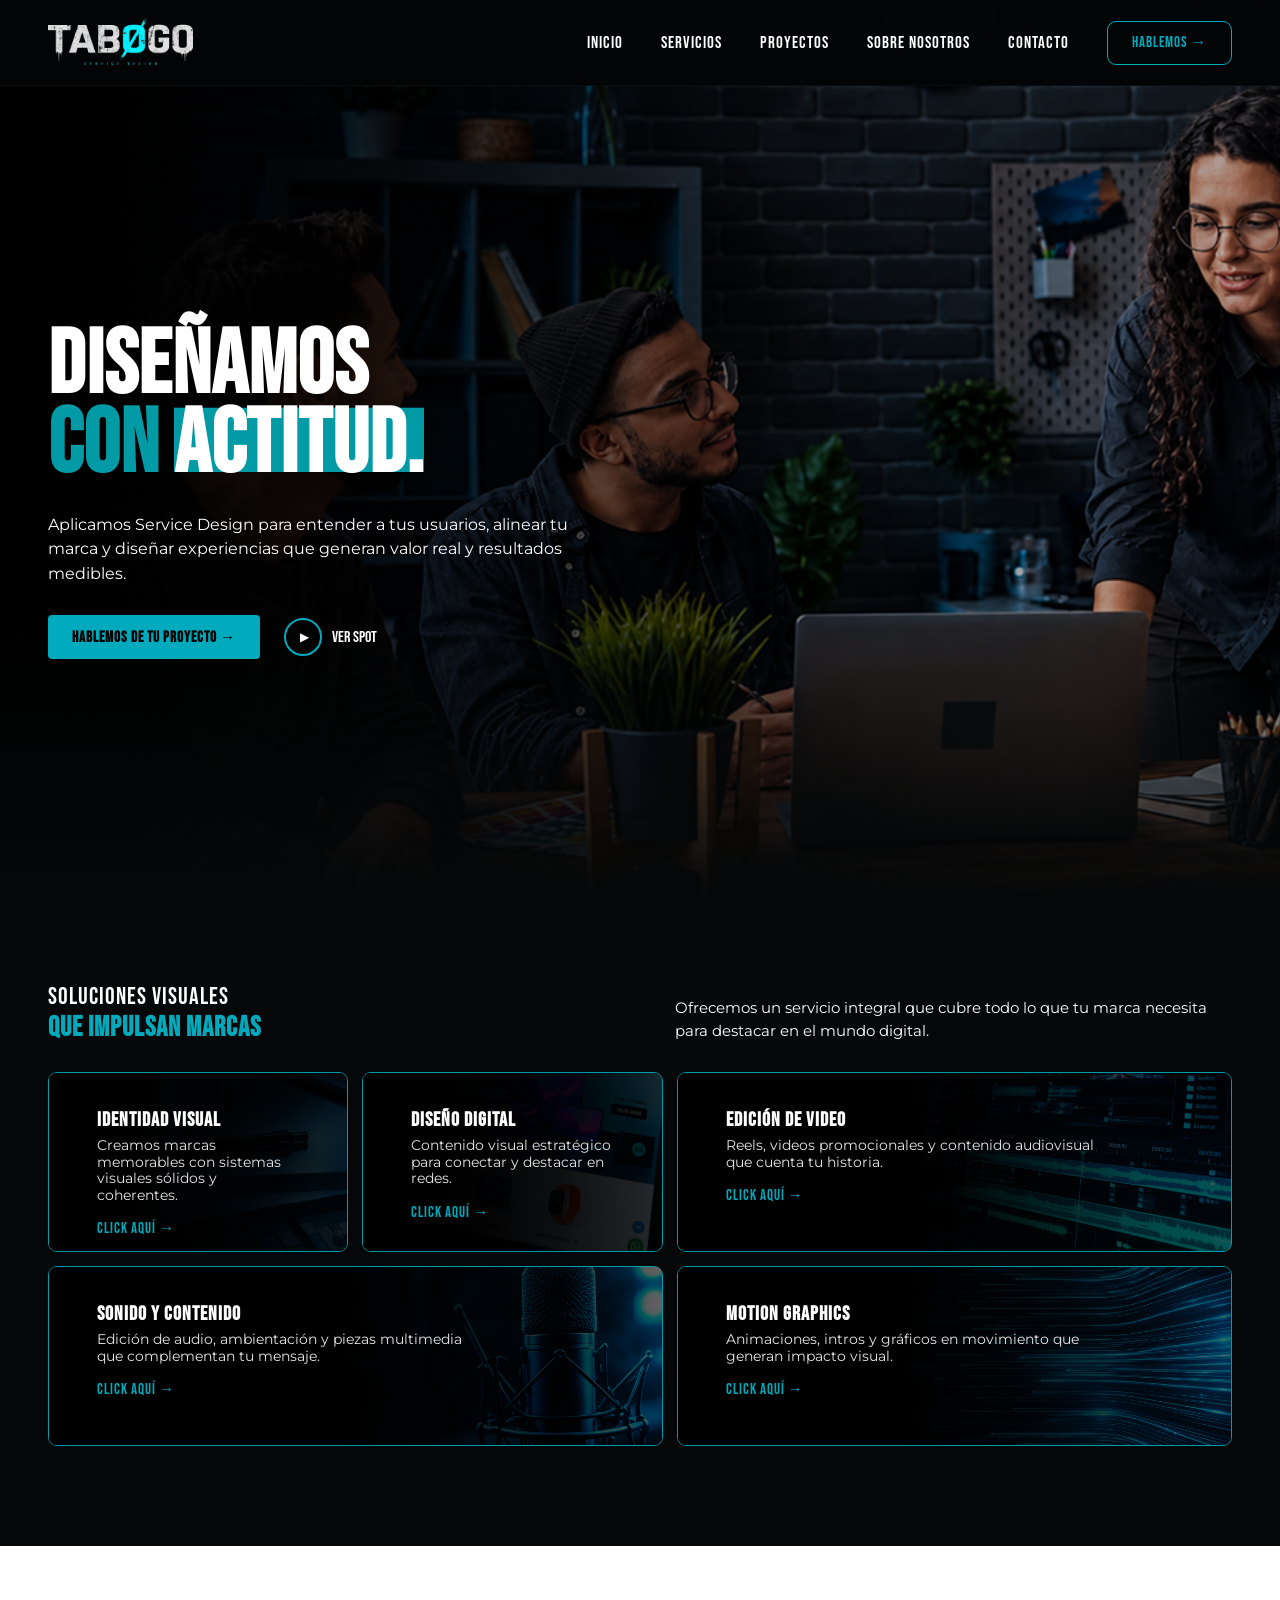
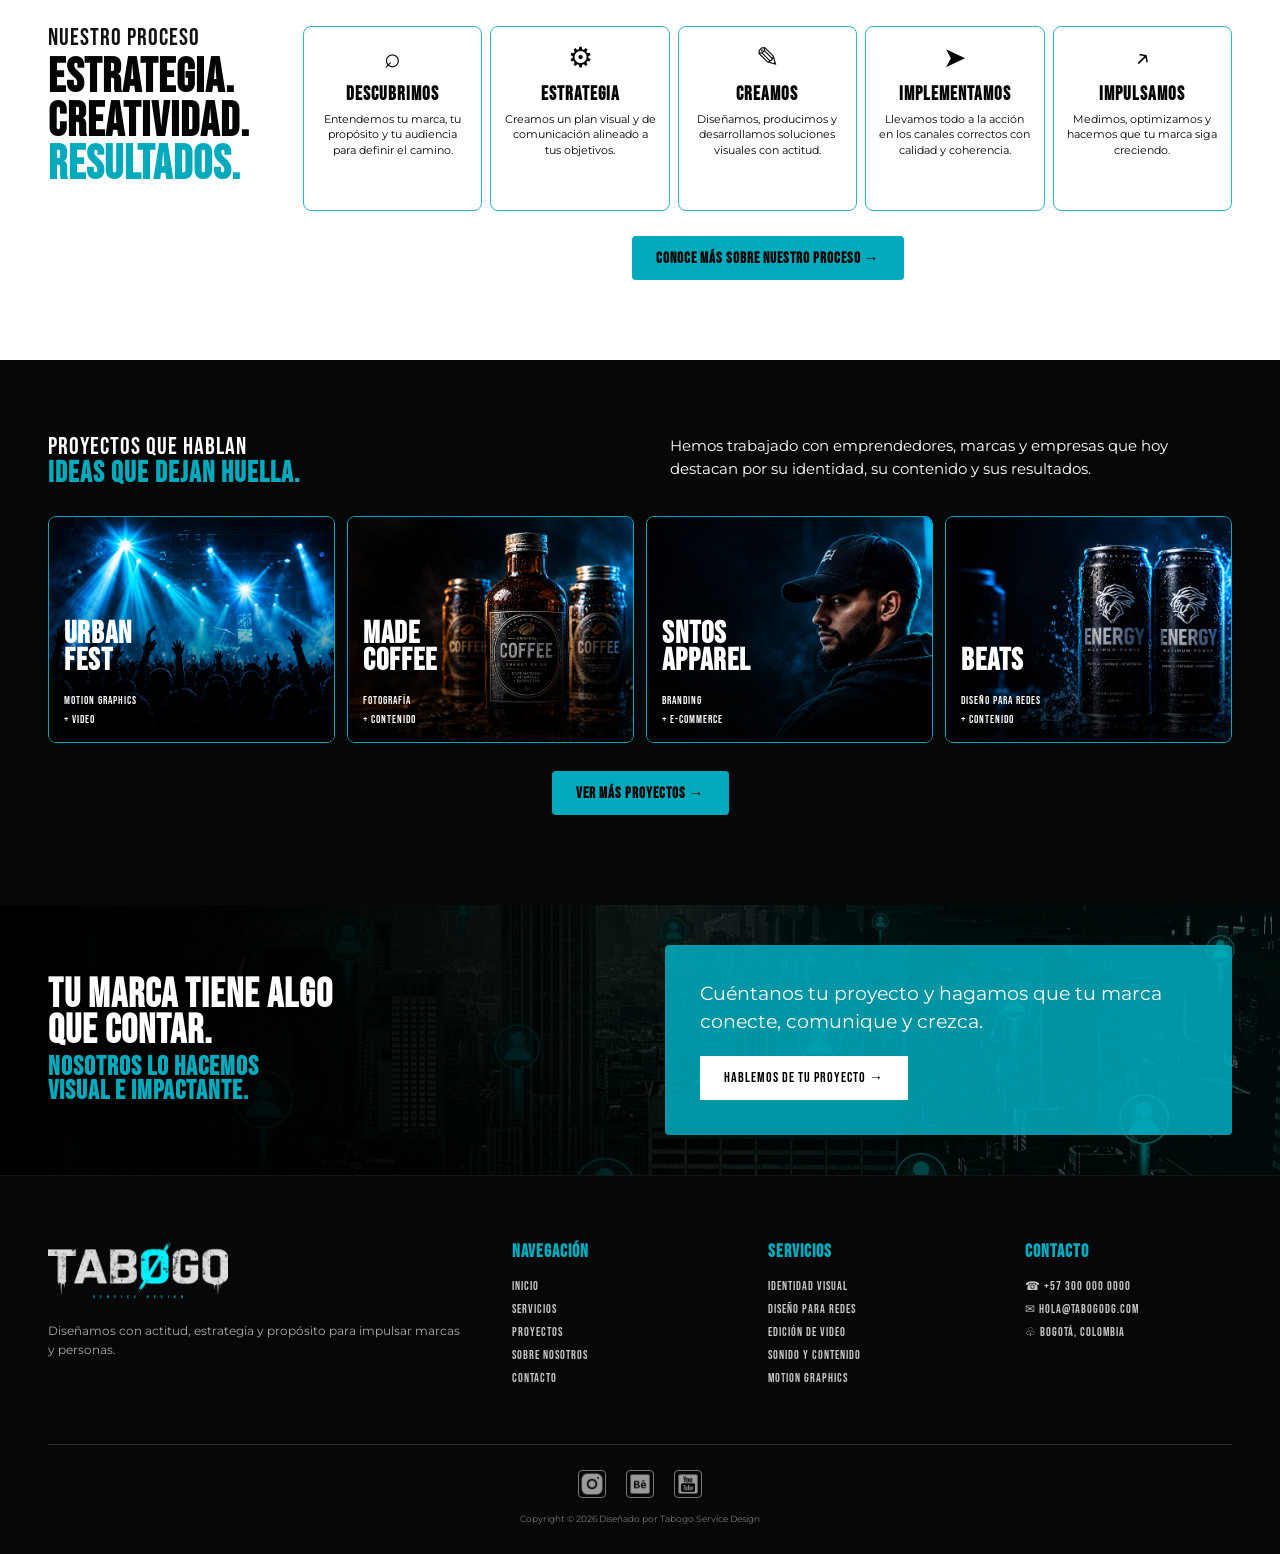
<file: index.html>
<!DOCTYPE html>
<html lang="es">

<head>
    <meta charset="UTF-8">
    <meta name="viewport" content="width=device-width, initial-scale=1.0">

    <title>TABOGO | Diseño con Actitud</title>

    <meta
        name="description"
        content="Diseñamos marcas, experiencias y contenido visual que generan impacto."
    >

    <link rel="preconnect" href="https://fonts.googleapis.com">
    <link rel="preconnect" href="https://fonts.gstatic.com" crossorigin>

    <link
        href="https://fonts.googleapis.com/css2?family=Bebas+Neue&family=Montserrat:wght@400;500;600;700&display=swap"
        rel="stylesheet"
    >

    <link rel="stylesheet" href="styles.css">
</head>


<body>


        <!-- header -->

    <header class="site-header">

        <article class="container header-container">

            <a href="index.html" class="site-logo">
                <img
                    src="assets/logo.png"
                    alt="TABOGO"
                >
            </a>


            <nav class="main-navigation" aria-label="Navegación principal">

                <ul class="navigation-list">

                    <li>
                        <a href="index.html">INICIO</a>
                    </li>

                    <li>
                        <a href="servicios.html">SERVICIOS</a>
                    </li>

                    <li>
                        <a href="proyectos.html">PROYECTOS</a>
                    </li>

                    <li>
                        <a href="sobrenosotros.html">SOBRE NOSOTROS</a>
                    </li>

                    <li>
                        <a href="hablemos.html">CONTACTO</a>
                    </li>

                    <li>
                        <a href="hablemos.html" class="button button-outline">
                            HABLEMOS →
                        </a>
                    </li>

                </ul>

            </nav>


            <button
                class="menu-toggle"
                type="button"
                aria-label="Abrir menú"
                aria-expanded="false"
            >

                <span></span>
                <span></span>
                <span></span>

            </button>

        </article>

    </header>


    <main>


        <!-- hero -->

        <section class="hero">

            <article class="hero-background"></article>

            <article class="container hero-container">

                <article class="hero-content">

                    <h1>
                        DISEÑAMOS
                        <span class="con">CON <span class="resalt">ACTITUD.</span> </span>
                    </h1>

                    <p>
                        Aplicamos Service Design para entender a tus
                        usuarios, alinear tu marca y diseñar experiencias
                        que generan valor real y resultados medibles.
                    </p>


                    <article class="hero-actions">

                        <a
                            href="hablemos.html"
                            class="button button-primary"
                        >
                            HABLEMOS DE TU PROYECTO →
                        </a>


                        <a
                            href="#proyectos"
                            class="spot-link"
                        >

                            <span class="play-button">
                                ▶
                            </span>

                            <span>
                                VER SPOT
                            </span>

                        </a>

                    </article>

                </article>

            </article>

        </section>


            <!-- soluciones visuales -->

        <section class="services">

            <article class="container">


                <header class="section-header">

                    <article>

                        <span class="eyebrow">
                            SOLUCIONES VISUALES
                        </span>

                        <h2>
                            QUE IMPULSAN MARCAS
                        </h2>

                    </article>


                    <p>
                        Ofrecemos un servicio integral que cubre todo
                        lo que tu marca necesita para destacar en el
                        mundo digital.
                    </p>

                </header>


           
                <article class="services-grid">

                    <article
                        class="service-card service-card--identity"
                    >

                        <figure class="service-image">

                            <img
                                src="assets/identidad-visual.jpg"
                                alt="Diseño de identidad visual"
                                loading="lazy"
                            >

                        </figure>


                        <article class="service-overlay"></article>


                        <article class="service-content">

                            <h3>
                                IDENTIDAD VISUAL
                            </h3>

                            <p>
                                Creamos marcas memorables con sistemas
                                visuales sólidos y coherentes.
                            </p>

                            <a href="servicios.html">
                                CLICK AQUÍ →
                            </a>

                        </article>

                    </article>

                    <article
                        class="service-card service-card--digital"
                    >

                        <figure class="service-image">

                            <img
                                src="assets/diseno-digital.jpg"
                                alt="Diseño digital para redes sociales"
                                loading="lazy"
                            >

                        </figure>


                        <article class="service-overlay"></article>


                        <article class="service-content">

                            <h3>
                                DISEÑO DIGITAL
                            </h3>

                            <p>
                                Contenido visual estratégico para conectar
                                y destacar en redes.
                            </p>

                            <a href="servicios.html">
                                CLICK AQUÍ →
                            </a>

                        </article>

                    </article>

                    <article
                        class="service-card service-card--sound"
                    >

                        <figure class="service-image">

                            <img
                                src="assets/sonido.jpg"
                                alt="Producción de sonido y contenido"
                                loading="lazy"
                            >

                        </figure>


                        <article class="service-overlay"></article>


                        <article class="service-content">

                            <h3>
                                SONIDO Y CONTENIDO
                            </h3>

                            <p>
                                Edición de audio, ambientación y piezas
                                multimedia que complementan tu mensaje.
                            </p>

                            <a href="servicios.html">
                                CLICK AQUÍ →
                            </a>

                        </article>

                    </article>

                    <article
                        class="service-card service-card--video"
                    >

                        <figure class="service-image">

                            <img
                                src="assets/edicion-video.jpg"
                                alt="Edición y producción de video"
                                loading="lazy"
                            >

                        </figure>


                        <article class="service-overlay"></article>


                        <article class="service-content">

                            <h3>
                                EDICIÓN DE VIDEO
                            </h3>

                            <p>
                                Reels, videos promocionales y contenido
                                audiovisual que cuenta tu historia.
                            </p>

                            <a href="servicios.html">
                                CLICK AQUÍ →
                            </a>

                        </article>

                    </article>

                    <article
                        class="service-card service-card--motion"
                    >

                        <figure class="service-image">

                            <img
                                src="assets/motion.jpg"
                                alt="Motion graphics y animación"
                                loading="lazy"
                            >

                        </figure>


                        <article class="service-overlay"></article>


                        <article class="service-content">

                            <h3>
                                MOTION GRAPHICS
                            </h3>

                            <p>
                                Animaciones, intros y gráficos en movimiento
                                que generan impacto visual.
                            </p>

                            <a href="servicios.html">
                                CLICK AQUÍ →
                            </a>

                        </article>

                    </article>

                </article>

            </article>

        </section>


        <!-- nuestro proceso -->

        <section class="process">

            <article class="container process-container">


                <header class="process-intro">

                    <span class="eyebrow">
                        NUESTRO PROCESO
                    </span>

                    <h2>
                        ESTRATEGIA.<br>
                        CREATIVIDAD.<br>
                        <span>RESULTADOS.</span>
                    </h2>

                </header>


                <article class="process-list">


                    <article class="process-step">

                        <span class="process-icon">
                            ⌕
                        </span>

                        <h3>
                            DESCUBRIMOS
                        </h3>

                        <p>
                            Entendemos tu marca, tu propósito y tu
                            audiencia para definir el camino.
                        </p>

                    </article>


                    <article class="process-step">

                        <span class="process-icon">
                            ⚙
                        </span>

                        <h3>
                            ESTRATEGIA
                        </h3>

                        <p>
                            Creamos un plan visual y de comunicación
                            alineado a tus objetivos.
                        </p>

                    </article>


                    <article class="process-step">

                        <span class="process-icon">
                            ✎
                        </span>

                        <h3>
                            CREAMOS
                        </h3>

                        <p>
                            Diseñamos, producimos y desarrollamos
                            soluciones visuales con actitud.
                        </p>

                    </article>


                    <article class="process-step">

                        <span class="process-icon">
                            ➤
                        </span>

                        <h3>
                            IMPLEMENTAMOS
                        </h3>

                        <p>
                            Llevamos todo a la acción en los canales
                            correctos con calidad y coherencia.
                        </p>

                    </article>


                    <article class="process-step">

                        <span class="process-icon">
                            ↗
                        </span>

                        <h3>
                            IMPULSAMOS
                        </h3>

                        <p>
                            Medimos, optimizamos y hacemos que tu
                            marca siga creciendo.
                        </p>

                    </article>

                </article>


                <a href="hablemos.html" class="button button-primary">
                    CONOCE MÁS SOBRE NUESTRO PROCESO →
                </a>

            </article>

        </section>


        <!-- proyectos que hablan -->

        <section class="projects">

            <article class="container">


                <header class="projects-header">

                    <article>

                        <span class="eyebrow">
                            PROYECTOS QUE HABLAN
                        </span>

                        <h2>
                            IDEAS QUE DEJAN HUELLA.
                        </h2>

                    </article>


                    <p>
                        Hemos trabajado con emprendedores, marcas
                        y empresas que hoy destacan por su identidad,
                        su contenido y sus resultados.
                    </p>

                </header>


                <article class="projects-grid">


                    <article class="project-card">

                        <figure>

                            <img
                                src="assets/urban-fest.jpg"
                                alt="Proyecto Urban Fest"
                                loading="lazy"
                            >

                            <figcaption>

                                <h3>
                                    URBAN<br>
                                    FEST
                                </h3>

                                <span>
                                    MOTION GRAPHICS<br>
                                    + VIDEO
                                </span>

                            </figcaption>

                        </figure>

                    </article>


                    <article class="project-card">

                        <figure>

                            <img
                                src="assets/made-coffee.jpg"
                                alt="Proyecto Made Coffee"
                                loading="lazy"
                            >

                            <figcaption>

                                <h3>
                                    MADE<br>
                                    COFFEE
                                </h3>

                                <span>
                                    FOTOGRAFÍA<br>
                                    + CONTENIDO
                                </span>

                            </figcaption>

                        </figure>

                    </article>


                    <article class="project-card">

                        <figure>

                            <img
                                src="assets/sntos-apparel.jpg"
                                alt="Proyecto SNTOS Apparel"
                                loading="lazy"
                            >

                            <figcaption>

                                <h3>
                                    SNTOS<br>
                                    APPAREL
                                </h3>

                                <span>
                                    BRANDING<br>
                                    + E-COMMERCE
                                </span>

                            </figcaption>

                        </figure>

                    </article>


                    <article class="project-card">

                        <figure>

                            <img
                                src="assets/beats.jpg"
                                alt="Proyecto Beats Energéticos"
                                loading="lazy"
                            >

                            <figcaption>

                                <h3>
                                    BEATS
                                </h3>

                                <span>
                                    DISEÑO PARA REDES<br>
                                    + CONTENIDO
                                </span>

                            </figcaption>

                        </figure>

                    </article>

                </article>


                <article class="projects-action">

                    <a
                        href="proyectos.html"
                        class="button button-primary"
                    >
                        VER MÁS PROYECTOS →
                    </a>

                </article>

            </article>

        </section>

        <!-- cta -->

        <section class="cta" id="contacto">

            <article class="cta-background"></article>

            <article class="container cta-container">


                <article class="cta-content">

                    <h2>
                        TU MARCA TIENE ALGO
                        <br>
                        QUE CONTAR.
                    </h2>

                    <h3>
                        NOSOTROS LO HACEMOS
                        <br>
                        VISUAL E IMPACTANTE.
                    </h3>

                </article>


                <article class="cta-box">

                    <p>
                        Cuéntanos tu proyecto y hagamos que tu
                        marca conecte, comunique y crezca.
                    </p>

                    <a
                        href="hablemos.html"
                        class="button button-light"
                    >
                        HABLEMOS DE TU PROYECTO →
                    </a>

                </article>

            </article>

        </section>


       

    </main>


    <!-- footer -->

    <footer class="site-footer">

        <article class="container">


            <article class="footer-main">


                <section class="footer-brand">

                    <a href="index.html">

                        <img
                            src="assets/logo.png"
                            alt="TABOGO"
                        >

                    </a>

                    <p>
                        Diseñamos con actitud, estrategia y propósito
                        para impulsar marcas y personas.
                    </p>

                </section>


                <nav
                    class="footer-navigation"
                >

                    <h2>
                        NAVEGACIÓN
                    </h2>

                    <ul>

                        <li>
                            <a href="index.html">INICIO</a>
                        </li>

                        <li>
                            <a href="servicios.html">SERVICIOS</a>
                        </li>

                        <li>
                            <a href="proyectos.html">PROYECTOS</a>
                        </li>

                        <li>
                            <a href="sobrenosotros.html">
                                SOBRE NOSOTROS
                            </a>
                        </li>

                        <li>
                            <a href="hablemos.html">CONTACTO</a>
                        </li>

                    </ul>

                </nav>


                <section class="footer-services">

                    <h2>
                        SERVICIOS
                    </h2>

                    <ul>

                        <li>
                            IDENTIDAD VISUAL
                        </li>

                        <li>
                            DISEÑO PARA REDES
                        </li>

                        <li>
                            EDICIÓN DE VIDEO
                        </li>

                        <li>
                            SONIDO Y CONTENIDO
                        </li>

                        <li>
                            MOTION GRAPHICS
                        </li>

                    </ul>

                </section>


                <address class="footer-contact">

                    <h2>
                        CONTACTO
                    </h2>

                    <p>
                        ☎ +57 300 000 0000
                    </p>

                    <p>
                        ✉ hola@tabogodg.com
                    </p>

                    <p>
                        ♧ BOGOTÁ, COLOMBIA
                    </p>

                </address>

            </article>


            <article class="footer-bottom">

                <nav
                    class="social-navigation"
                >

                    <a href="https://www.instagram.com/tabogo.servicedesign/">
                        <img src="assets/Instagram.png" alt="">
                    </a>

                    <a href="https://www.behance.net/juliosuarez12">
                        <img src="assets/Behance.png" alt="">
                    </a>

                    <a href="https://www.youtube.com/@tabogo.servicedesign">
                        <img src="assets/YouTube.png" alt="">
                    </a>

                </nav>


                <p>
                    Copyright © 2026 Diseñado por Tabogo Service Design
                </p>

            </article>

        </article>

    </footer>


    <!-- javascript -->

    <script>

        const menuButton = document.querySelector('.menu-toggle');
        const navigation = document.querySelector('.main-navigation');

        menuButton.addEventListener('click', () => {

            const isOpen =
                navigation.classList.toggle('is-open');

            menuButton.setAttribute(
                'aria-expanded',
                isOpen
            );

        });


        const navigationLinks =
            document.querySelectorAll('.main-navigation a');

        navigationLinks.forEach(link => {

            link.addEventListener('click', () => {

                navigation.classList.remove('is-open');

                menuButton.setAttribute(
                    'aria-expanded',
                    'false'
                );

            });

        });

    </script>

</body>

</html>
</file>
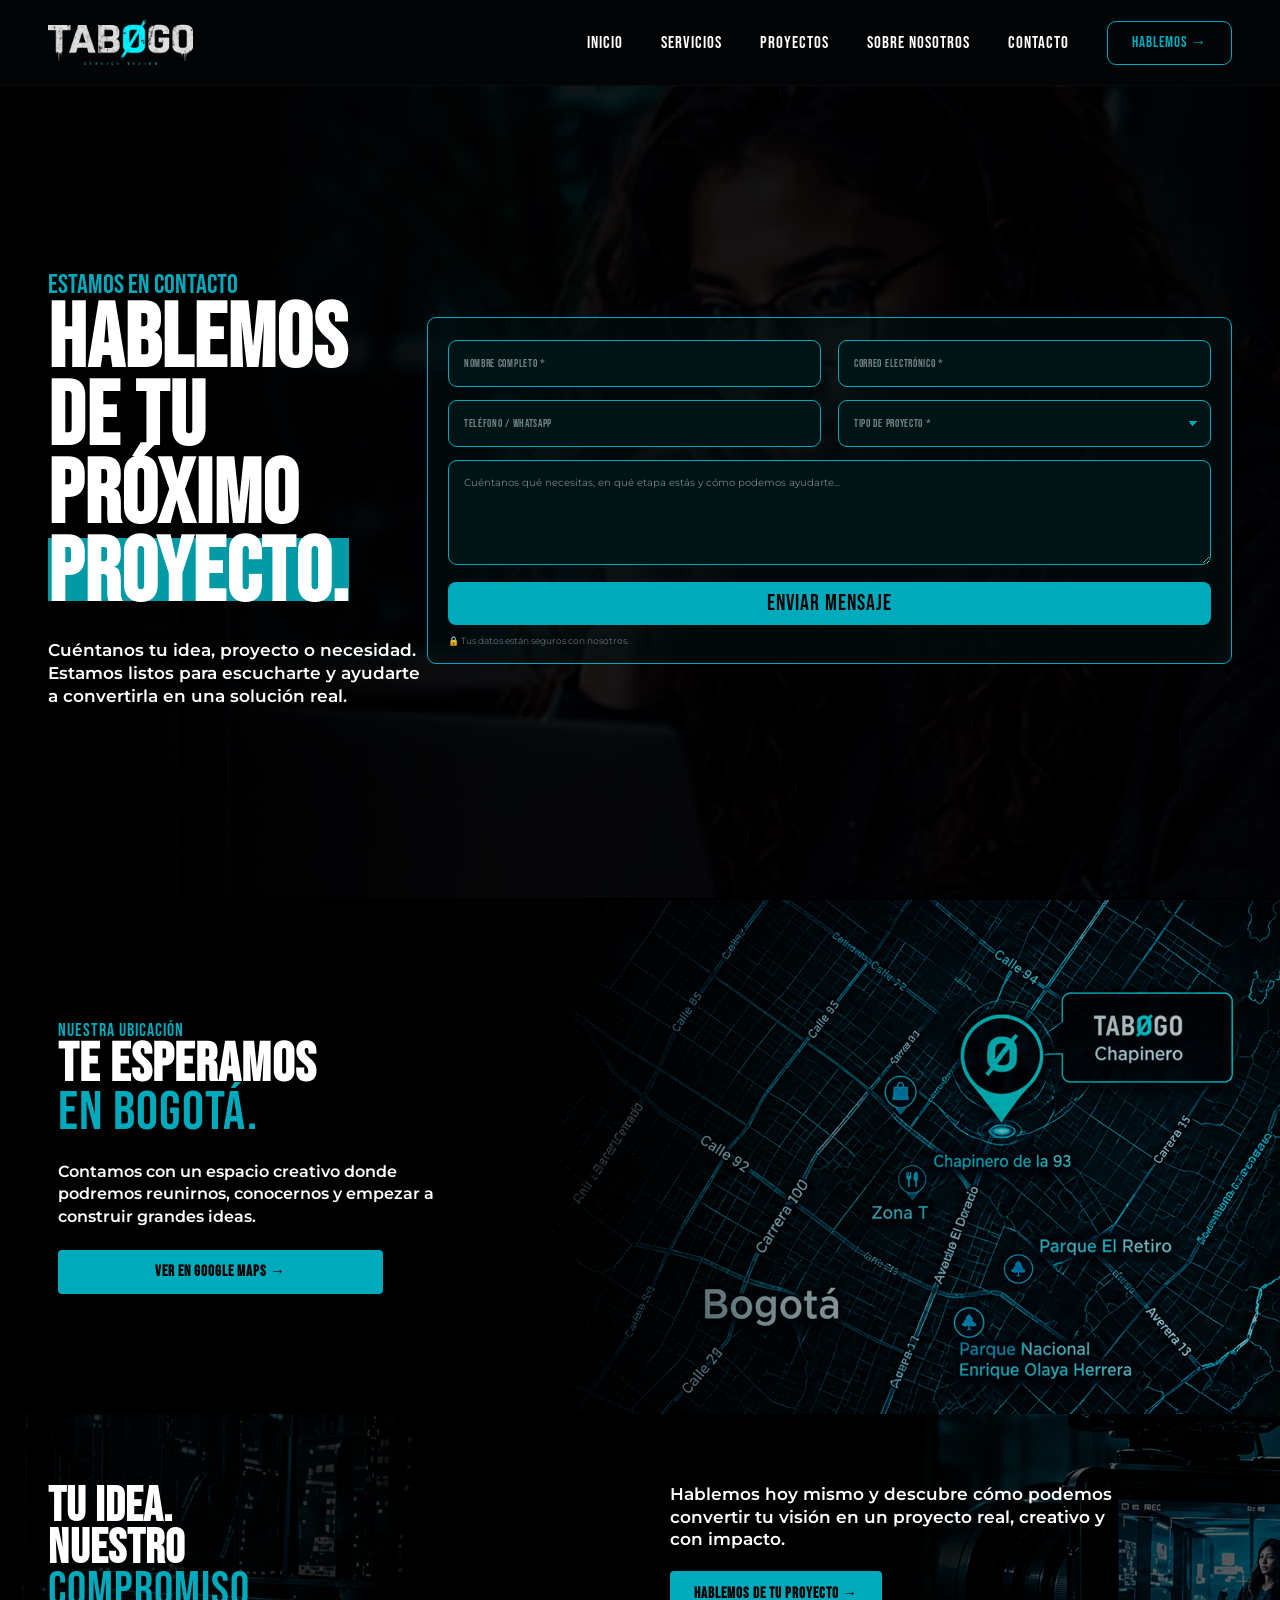
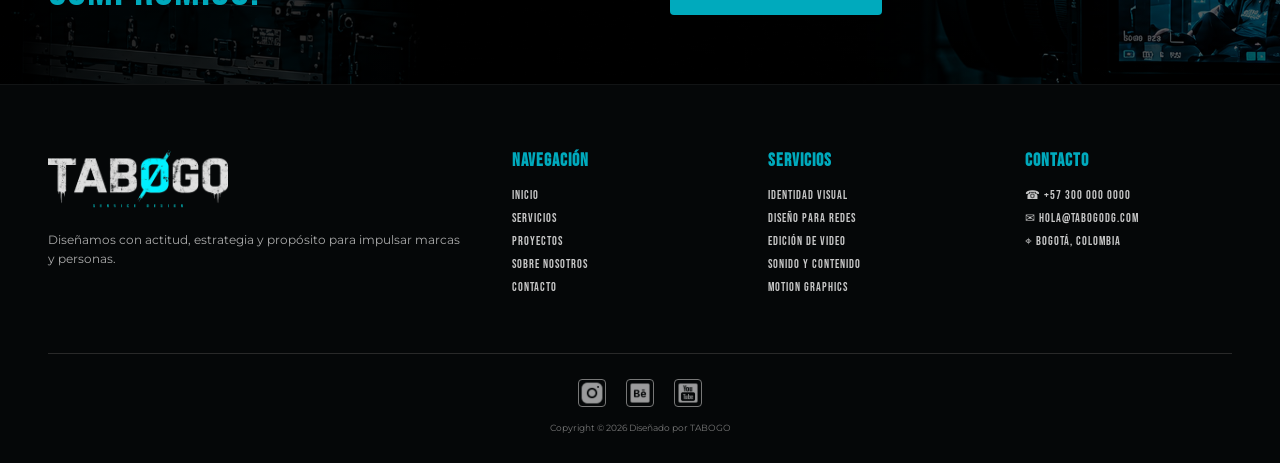
<file: hablemos.html>
<!DOCTYPE html>
<html lang="es">

<head>

    <meta charset="UTF-8">

    <meta
        name="viewport"
        content="width=device-width, initial-scale=1.0"
    >

    <meta
        name="description"
        content="Hablemos de tu próximo proyecto. Contacta con TABOGO y convierte tus ideas en soluciones reales."
    >

    <title>Contacto | TABOGO</title>

    <link rel="preconnect" href="https://fonts.googleapis.com">

    <link
        rel="preconnect"
        href="https://fonts.gstatic.com"
        crossorigin
    >

    <link
        href="https://fonts.googleapis.com/css2?family=Bebas+Neue&family=Montserrat:wght@400;500;600;700&display=swap"
        rel="stylesheet"
    >

    <link
        rel="stylesheet"
        href="styles.css"
    >

</head>


<body>


    <!-- header -->

    <header class="site-header">

        <article class="container header-container">

            <a
                href="index.html"
                class="site-logo"
            >

                <img
                    src="assets/logo.png"
                    alt="TABOGO"
                >

            </a>

            <nav
                class="main-navigation"
            >

                <ul class="navigation-list">

                    <li>
                        <a href="index.html">
                            INICIO
                        </a>
                    </li>

                    <li>
                        <a href="servicios.html">
                            SERVICIOS
                        </a>
                    </li>

                    <li>
                        <a href="proyectos.html">
                            PROYECTOS
                        </a>
                    </li>

                    <li>
                        <a href="sobrenosotros.html">
                            SOBRE NOSOTROS
                        </a>
                    </li>

                    <li>
                        <a href="hablemos.html">
                            CONTACTO
                        </a>
                    </li>

                    <li>
                        <a
                            href="hablemos.html"
                            class="button button-outline"
                        >
                            HABLEMOS →
                        </a>
                    </li>

                </ul>

            </nav>

            <button
                class="menu-toggle"
                type="button"
                aria-label="Abrir menú"
                aria-expanded="false"
            >

                <span></span>
                <span></span>
                <span></span>

            </button>


        </article>

    </header>

    <main>

        <!-- hero -->

        <section class="contacto-principal">

            <article class="container contacto-principal-container">


                <!-- INFORMACIÓN -->

                <article class="contacto-introduccion">

                    <span class="contacto-eyebrow">
                        ESTAMOS EN CONTACTO
                    </span>


                    <h1>
                        HABLEMOS DE TU
                        <br>
                        PRÓXIMO
                        <span class="resaltproyect">
                            PROYECTO.
                        </span>
                    </h1>


                    <p>
                        Cuéntanos tu idea, proyecto o necesidad.
                        Estamos listos para escucharte y ayudarte
                        a convertirla en una solución real.
                    </p>

                </article>

                <article class="contacto-formulario-contenedor">

                    <form
                        class="contacto-formulario"
                        action="#"
                        method="POST"
                    >

                        <article class="contacto-formulario-campo">

                            <label for="contacto-nombre">
                                NOMBRE COMPLETO *
                            </label>

                            <input
                                type="text"
                                id="contacto-nombre"
                                name="nombre"
                                placeholder="NOMBRE COMPLETO *"
                                autocomplete="name"
                                required
                            >

                        </article>

                        <article class="contacto-formulario-campo">

                            <label for="contacto-email">
                                CORREO ELECTRÓNICO *
                            </label>

                            <input
                                type="email"
                                id="contacto-email"
                                name="email"
                                placeholder="CORREO ELECTRÓNICO *"
                                autocomplete="email"
                                required
                            >

                        </article>

                        <article class="contacto-formulario-campo">

                            <label for="contacto-telefono">
                                TELÉFONO / WHATSAPP
                            </label>

                            <input
                                type="tel"
                                id="contacto-telefono"
                                name="telefono"
                                placeholder="TELÉFONO / WHATSAPP"
                                autocomplete="tel"
                            >

                        </article>

                        <article class="contacto-formulario-campo">

                            <label for="contacto-tipo">
                                TIPO DE PROYECTO *
                            </label>

                            <select
                                id="contacto-tipo"
                                name="tipo-proyecto"
                                required
                            >

                                <option
                                    value=""
                                    selected
                                    disabled
                                >
                                    TIPO DE PROYECTO *
                                </option>

                                <option value="service-design">
                                    SERVICE DESIGN
                                </option>

                                <option value="identidad">
                                    IDENTIDAD VISUAL
                                </option>

                                <option value="diseno-digital">
                                    DISEÑO DIGITAL
                                </option>

                                <option value="audiovisual">
                                    AUDIOVISUAL
                                </option>

                                <option value="contenido">
                                    CONTENIDO
                                </option>

                                <option value="otro">
                                    OTRO
                                </option>

                            </select>

                        </article>

                        <article
                            class="contacto-formulario-campo contacto-formulario-mensaje"
                        >

                            <label for="contacto-mensaje">
                                CUÉNTANOS SOBRE TU PROYECTO *
                            </label>

                            <textarea
                                id="contacto-mensaje"
                                name="mensaje"
                                placeholder="Cuéntanos qué necesitas, en qué etapa estás y cómo podemos ayudarte..."
                                required
                            ></textarea>

                        </article>

                        <button
                            type="submit"
                            class="contacto-formulario-boton"
                        >
                            ENVIAR MENSAJE
                        </button>

                        <small class="contacto-formulario-seguridad">
                            🔒 Tus datos están seguros con nosotros.
                        </small>


                    </form>

                </article>

            </article>

        </section>


        <!-- nuestra ubicacion -->
        <section
            class="contacto-ubicacion"
        >

            <article class="contacto-ubicacion-fondo"></article>


            <article class="container contacto-ubicacion-container">

                <article class="contacto-ubicacion-contenido">

                    <span class="contacto-ubicacion-eyebrow">
                        NUESTRA UBICACIÓN
                    </span>


                    <h2>
                        TE ESPERAMOS
                        <br>
                        <strong>
                            EN BOGOTÁ.
                        </strong>
                    </h2>


                    <p>
                        Contamos con un espacio creativo donde
                        podremos reunirnos, conocernos y empezar
                        a construir grandes ideas.
                    </p>


                    <a
                        href="https://maps.google.com/"
                        target="_blank"
                        rel="noopener noreferrer"
                        class="button button-primary contacto-maps-button"
                    >
                        VER EN GOOGLE MAPS →
                    </a>

                </article>

            </article>

        </section>


        <!-- cta -->

        <section
            class="contacto-cta"
        >

            <article class="contacto-cta-fondo"></article>


            <article class="container contacto-cta-container">

                <article class="contacto-cta-frase">

                    <h2>

                        TU IDEA.
                        <br>

                        NUESTRO

                        <strong>
                            COMPROMISO.
                        </strong>

                    </h2>

                </article>

                <article class="contacto-cta-contenido">

                    <p>
                        Hablemos hoy mismo y descubre cómo
                        podemos convertir tu visión en un
                        proyecto real, creativo y con impacto.
                    </p>


                    <a
                        href="#contacto-principal"
                        class="button button-primary"
                    >
                        HABLEMOS DE TU PROYECTO →
                    </a>

                </article>

            </article>

        </section>


    </main>


    <!-- footer -->

    <footer class="site-footer">

        <article class="container">


            <article class="footer-main">

                <section class="footer-brand">

                    <a href="index.html">

                        <img
                            src="assets/logo.png"
                            alt="TABOGO"
                        >

                    </a>

                    <p>
                        Diseñamos con actitud, estrategia y propósito
                        para impulsar marcas y personas.
                    </p>

                </section>

                <nav
                    class="footer-navigation"
                    aria-label="Navegación del pie de página"
                >

                    <h2>
                        NAVEGACIÓN
                    </h2>

                    <ul>

                        <li>
                            <a href="index.html">
                                INICIO
                            </a>
                        </li>

                        <li>
                            <a href="servicios.html">
                                SERVICIOS
                            </a>
                        </li>

                        <li>
                            <a href="proyectos.html">
                                PROYECTOS
                            </a>
                        </li>

                        <li>
                            <a href="sobrenosotros.html">
                                SOBRE NOSOTROS
                            </a>
                        </li>

                        <li>
                            <a href="hablemos.html">
                                CONTACTO
                            </a>
                        </li>

                    </ul>

                </nav>

                <section class="footer-services">

                    <h2>
                        SERVICIOS
                    </h2>

                    <ul>

                        <li>
                            IDENTIDAD VISUAL
                        </li>

                        <li>
                            DISEÑO PARA REDES
                        </li>

                        <li>
                            EDICIÓN DE VIDEO
                        </li>

                        <li>
                            SONIDO Y CONTENIDO
                        </li>

                        <li>
                            MOTION GRAPHICS
                        </li>

                    </ul>

                </section>

                <address class="footer-contact">

                    <h2>
                        CONTACTO
                    </h2>

                    <p>
                        ☎ +57 300 000 0000
                    </p>

                    <p>
                        ✉ hola@tabogodg.com
                    </p>

                    <p>
                        ⌖ BOGOTÁ, COLOMBIA
                    </p>

                </address>


            </article>

            <article class="footer-bottom">


                <nav
                    class="social-navigation"
                >

                    <a
                        href="https://www.instagram.com/tabogo.servicedesign/"
                    >
                        <img
                            src="assets/Instagram.png"
                            alt=""
                        >
                    </a>

                    <a
                        href="https://www.behance.net/juliosuarez12"
                    >
                        <img
                            src="assets/Behance.png"
                            alt=""
                        >
                    </a>

                    <a
                        href="https://www.youtube.com/@tabogo.servicedesign"
                    >
                        <img
                            src="assets/YouTube.png"
                            alt=""
                        >
                    </a>

                </nav>


                <p>
                    Copyright © 2026 Diseñado por TABOGO
                </p>


            </article>


        </article>

    </footer>


    <!-- javascript -->
    <script>

        const contactoMenuButton =
            document.querySelector('.menu-toggle');

        const contactoNavigation =
            document.querySelector('.main-navigation');


        if (
            contactoMenuButton &&
            contactoNavigation
        ) {

            contactoMenuButton.addEventListener(
                'click',
                () => {

                    const abierto =
                        contactoNavigation.classList.toggle(
                            'is-open'
                        );

                    contactoMenuButton.setAttribute(
                        'aria-expanded',
                        abierto
                    );

                }
            );


            contactoNavigation
                .querySelectorAll('a')
                .forEach(link => {

                    link.addEventListener(
                        'click',
                        () => {

                            contactoNavigation.classList.remove(
                                'is-open'
                            );

                            contactoMenuButton.setAttribute(
                                'aria-expanded',
                                'false'
                            );

                        }
                    );

                });

        }

    </script>


</body>

</html>
</file>
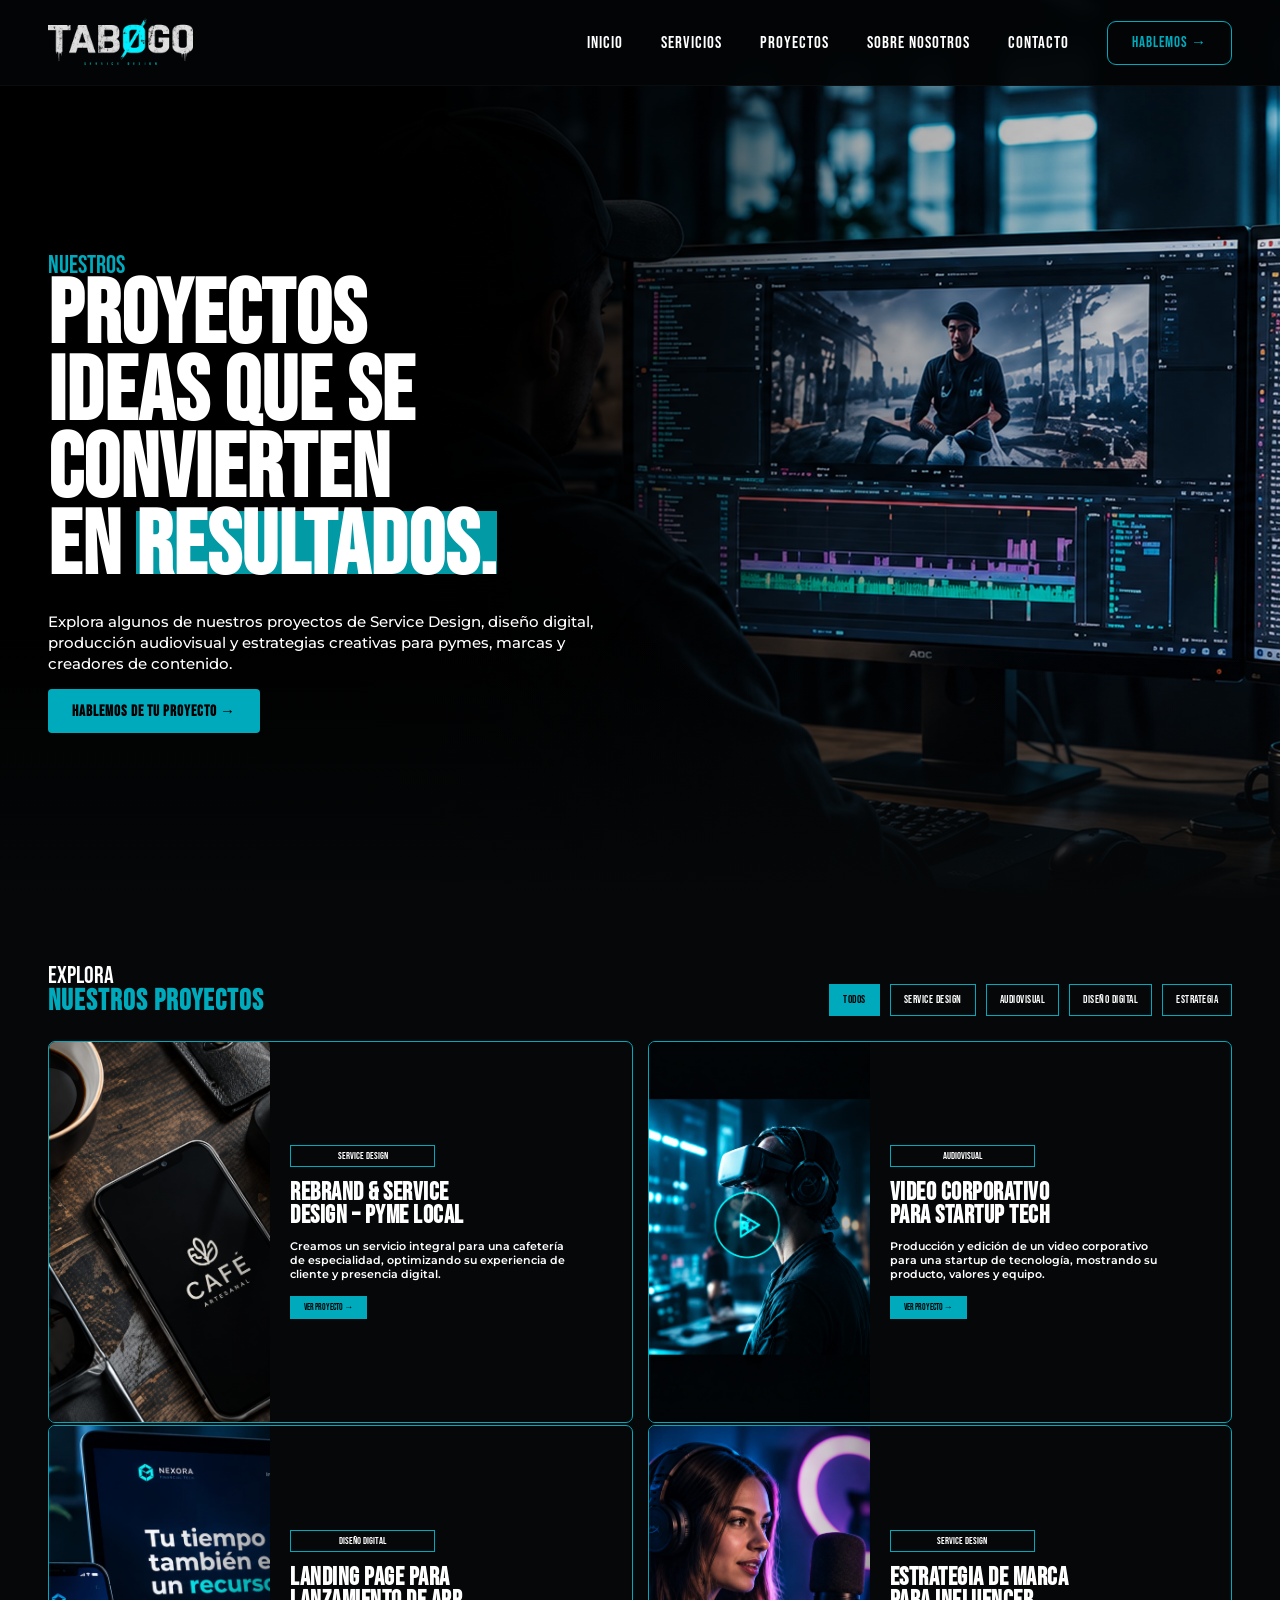
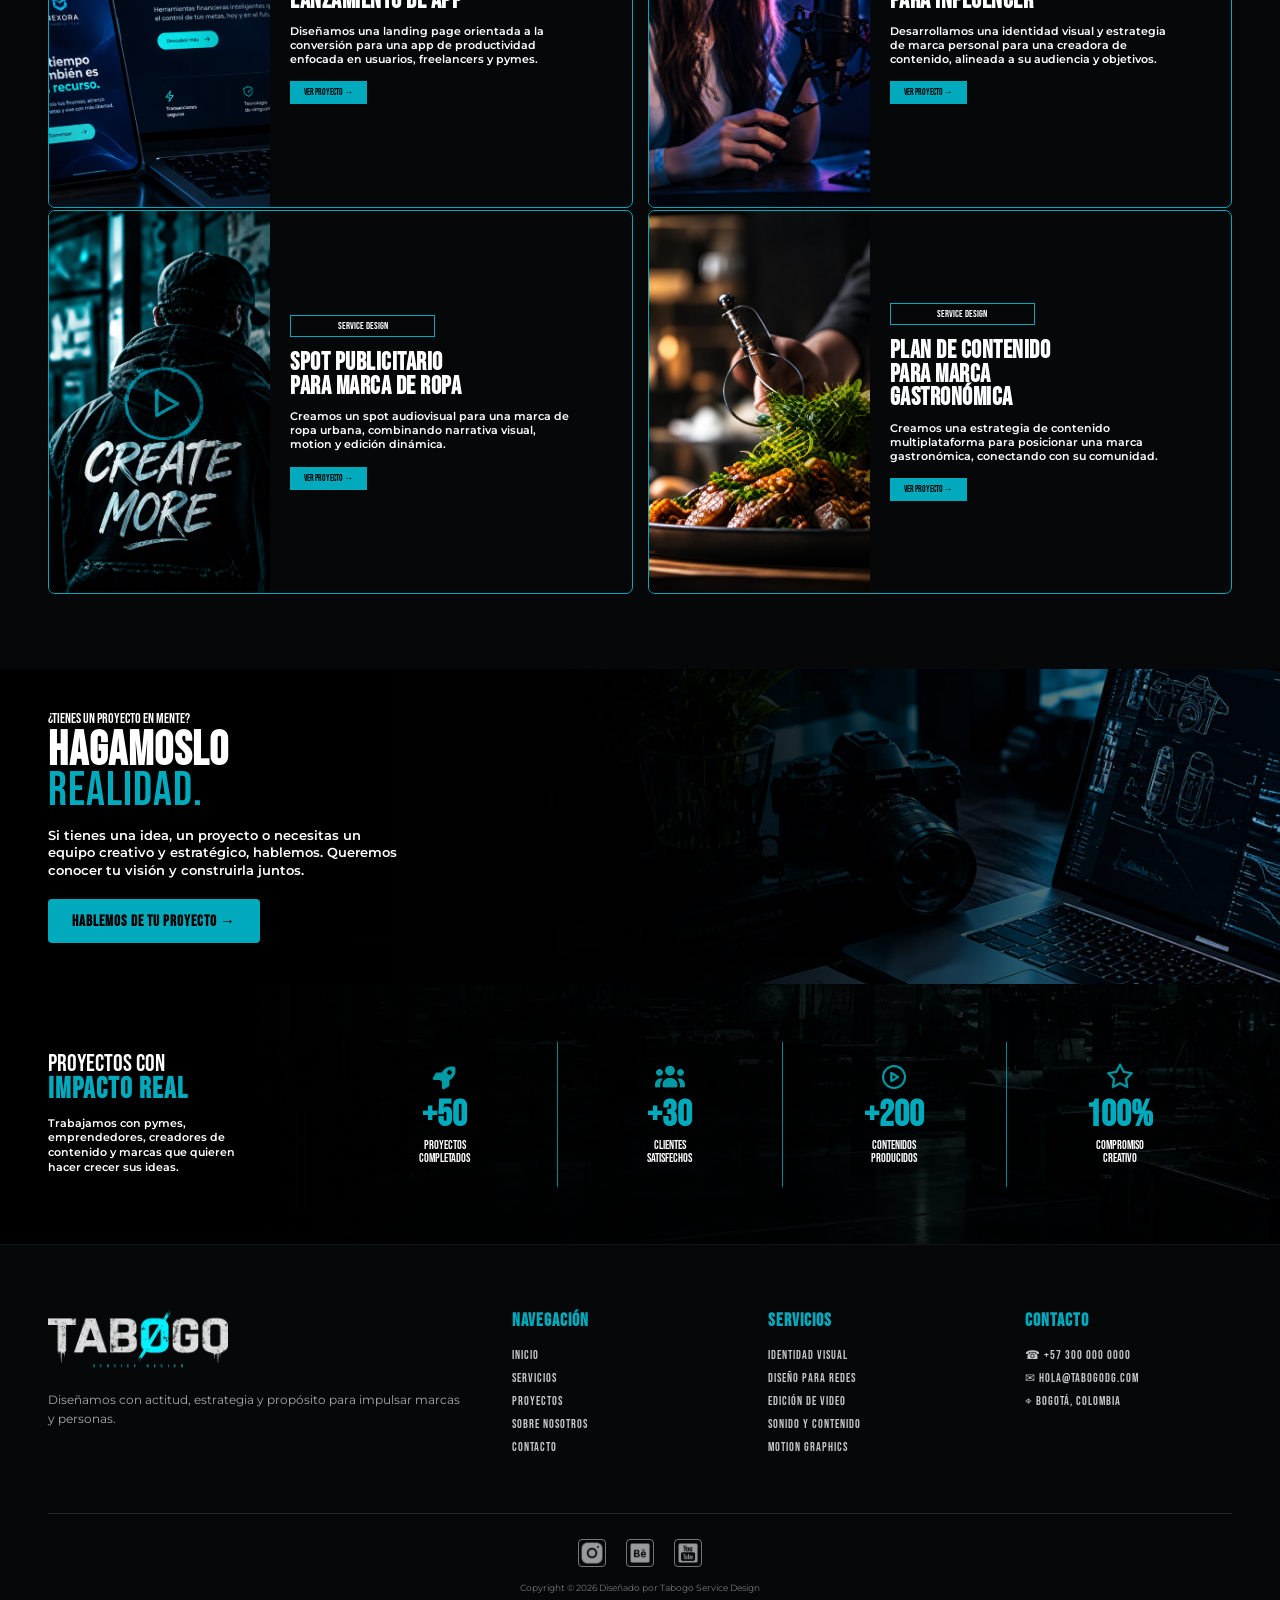
<file: proyectos.html>
<!DOCTYPE html>
<html lang="es">

<head>

    <meta charset="UTF-8">

    <meta
        name="viewport"
        content="width=device-width, initial-scale=1.0"
    >

    <meta
        name="description"
        content="Conoce los proyectos de TABOGO y descubre cómo convertimos ideas en resultados."
    >

    <title>Proyectos | TABOGO</title>




    <link rel="preconnect" href="https://fonts.googleapis.com">

    <link
        rel="preconnect"
        href="https://fonts.gstatic.com"
        crossorigin
    >

    <link
        href="https://fonts.googleapis.com/css2?family=Bebas+Neue&family=Montserrat:wght@400;500;600;700&display=swap"
        rel="stylesheet"
    >


    <link
        rel="stylesheet"
        href="styles.css"
    >

</head>


<body>


   
         <!-- header -->
    

    <header class="site-header">

        <article class="container header-container">

            <a
                href="index.html"
                class="site-logo"
            >

                <img
                    src="assets/logo.png"
                    alt="TABOGO"
                >

            </a>

            <nav
                class="main-navigation"
            >

                <ul class="navigation-list">

                    <li>
                        <a href="index.html">
                            INICIO
                        </a>
                    </li>

                    <li>
                        <a href="servicios.html">
                            SERVICIOS
                        </a>
                    </li>

                    <li>
                        <a href="proyectos.html">
                            PROYECTOS
                        </a>
                    </li>

                    <li>
                        <a href="sobrenosotros.html">
                            SOBRE NOSOTROS
                        </a>
                    </li>

                    <li>
                        <a href="hablemos.html">
                            CONTACTO
                        </a>
                    </li>

                    <li>
                        <a
                            href="hablemos.html"
                            class="button button-outline"
                        >
                            HABLEMOS →
                        </a>
                    </li>

                </ul>

            </nav>

            <button
                class="menu-toggle"
                type="button"
                aria-label="Abrir menú"
                aria-expanded="false"
            >

                <span></span>
                <span></span>
                <span></span>

            </button>


        </article>

    </header>


    <main>


             <!-- hero proyectos -->

        <section
            class="proyectos-hero"
        >

            <article class="proyectos-hero-background"></article>


            <article class="container proyectos-hero-container">


                <article class="proyectos-hero-content">


                    <span class="proyectos-hero-small-title">
                        NUESTROS
                    </span>


                    <h1 >

                        PROYECTOS
                        <br>

                        IDEAS QUE SE
                        <br>

                        CONVIERTEN
                        <br>

                        EN
                        <span>RESULTADOS.</span>

                    </h1>


                    <p>

                        Explora algunos de nuestros proyectos de
                        Service Design, diseño digital, producción
                        audiovisual y estrategias creativas para
                        pymes, marcas y creadores de contenido.

                    </p>


                    <a
                        href="hablemos.html"
                        class="button button-primary"
                    >
                        hablemos de tu proyecto →
                    </a>


                </article>


            </article>

        </section>



             <!-- nuestros proyectos -->


        <section
            class="proyectos-listado"
            id="proyectos-listado"
        >

            <article class="container">


                <header class="proyectos-listado-header">


                    <article>

                        <span class="proyectos-eyebrow">
                            EXPLORA
                        </span>

                        <h2 id="proyectos-listado-title">
                            NUESTROS PROYECTOS
                        </h2>

                    </article>



                    <!-- filtros -->

                    <nav
                        class="proyectos-filtros"
                    >

                        <button
                            type="button"
                            class="proyectos-filtro proyectos-filtro-activo"
                            data-filter="todos"
                        >
                            TODOS
                        </button>

                        <button
                            type="button"
                            class="proyectos-filtro"
                            data-filter="service"
                        >
                            SERVICE DESIGN
                        </button>

                        <button
                            type="button"
                            class="proyectos-filtro"
                            data-filter="audiovisual"
                        >
                            AUDIOVISUAL
                        </button>

                        <button
                            type="button"
                            class="proyectos-filtro"
                            data-filter="digital"
                        >
                            DISEÑO DIGITAL
                        </button>

                        <button
                            type="button"
                            class="proyectos-filtro"
                            data-filter="estrategia"
                        >
                            ESTRATEGIA
                        </button>

                    </nav>


                </header>



             
                    <!-- proyectos -->
       

                <article class="proyectos-grid">

                    <article
                        class="proyectos-card"
                        data-category="service"
                    >

                        <figure class="proyectos-card-image">

                            <img
                                src="assets/proyecto-cafe.jpg"
                                alt="Proyecto de rebranding y Service Design para una cafetería"
                                loading="lazy"
                            >

                        </figure>


                        <article class="proyectos-card-content">


                            <span class="proyectos-card-category">
                                SERVICE DESIGN
                            </span>


                            <h3>
                                REBRAND & SERVICE
                                <br>
                                DESIGN – PYME LOCAL
                            </h3>


                            <p>

                                Creamos un servicio integral para una
                                cafetería de especialidad, optimizando
                                su experiencia de cliente y presencia digital.

                            </p>


                            <a
                                href="#"
                                class="proyectos-card-link"
                            >
                                VER PROYECTO →
                            </a>


                        </article>

                    </article>

                    <article
                        class="proyectos-card"
                        data-category="audiovisual"
                    >

                        <figure class="proyectos-card-image">

                            <img
                                src="assets/proyecto-video.jpg"
                                alt="Proyecto de video corporativo para startup tecnológica"
                                loading="lazy"
                            >

                        </figure>


                        <article class="proyectos-card-content">


                            <span class="proyectos-card-category">
                                AUDIOVISUAL
                            </span>


                            <h3>
                                VIDEO CORPORATIVO
                                <br>
                                PARA STARTUP TECH
                            </h3>


                            <p>

                                Producción y edición de un video
                                corporativo para una startup de tecnología,
                                mostrando su producto, valores y equipo.

                            </p>


                            <a
                                href="#"
                                class="proyectos-card-link"
                            >
                                VER PROYECTO →
                            </a>


                        </article>

                    </article>

                    <article
                        class="proyectos-card"
                        data-category="digital"
                    >

                        <figure class="proyectos-card-image">

                            <img
                                src="assets/proyecto-app.jpg"
                                alt="Landing page para lanzamiento de aplicación"
                                loading="lazy"
                            >

                        </figure>


                        <article class="proyectos-card-content">


                            <span class="proyectos-card-category">
                                DISEÑO DIGITAL
                            </span>


                            <h3>
                                LANDING PAGE PARA
                                <br>
                                LANZAMIENTO DE APP
                            </h3>


                            <p>

                                Diseñamos una landing page orientada
                                a la conversión para una app de
                                productividad enfocada en usuarios,
                                freelancers y pymes.

                            </p>


                            <a
                                href="#"
                                class="proyectos-card-link"
                            >
                                VER PROYECTO →
                            </a>


                        </article>

                    </article>

                    <article
                        class="proyectos-card"
                        data-category="estrategia"
                    >

                        <figure class="proyectos-card-image">

                            <img
                                src="assets/proyecto-influencer.jpg"
                                alt="Estrategia de marca para influencer"
                                loading="lazy"
                            >

                        </figure>


                        <article class="proyectos-card-content">


                            <span class="proyectos-card-category">
                                SERVICE DESIGN
                            </span>


                            <h3>
                                ESTRATEGIA DE MARCA
                                <br>
                                PARA INFLUENCER
                            </h3>


                            <p>

                                Desarrollamos una identidad visual
                                y estrategia de marca personal para
                                una creadora de contenido, alineada
                                a su audiencia y objetivos.

                            </p>


                            <a
                                href="#"
                                class="proyectos-card-link"
                            >
                                VER PROYECTO →
                            </a>


                        </article>

                    </article>

                    <article
                        class="proyectos-card"
                        data-category="service"
                    >

                        <figure class="proyectos-card-image">

                            <img
                                src="assets/proyecto-ropa.jpg"
                                alt="Spot publicitario para marca de ropa"
                                loading="lazy"
                            >

                        </figure>


                        <article class="proyectos-card-content">


                            <span class="proyectos-card-category">
                                SERVICE DESIGN
                            </span>


                            <h3>
                                SPOT PUBLICITARIO
                                <br>
                                PARA MARCA DE ROPA
                            </h3>


                            <p>

                                Creamos un spot audiovisual para una
                                marca de ropa urbana, combinando
                                narrativa visual, motion y edición dinámica.

                            </p>


                            <a
                                href="#"
                                class="proyectos-card-link"
                            >
                                VER PROYECTO →
                            </a>


                        </article>

                    </article>

                    <article
                        class="proyectos-card"
                        data-category="estrategia"
                    >

                        <figure class="proyectos-card-image">

                            <img
                                src="assets/proyecto-gastronomia.jpg"
                                alt="Plan de contenido para marca gastronómica"
                                loading="lazy"
                            >

                        </figure>


                        <article class="proyectos-card-content">


                            <span class="proyectos-card-category">
                                SERVICE DESIGN
                            </span>


                            <h3>
                                PLAN DE CONTENIDO
                                <br>
                                PARA MARCA
                                <br>
                                GASTRONÓMICA
                            </h3>


                            <p>

                                Creamos una estrategia de contenido
                                multiplataforma para posicionar una
                                marca gastronómica, conectando con
                                su comunidad.

                            </p>


                            <a
                                href="#"
                                class="proyectos-card-link"
                            >
                                VER PROYECTO →
                            </a>


                        </article>

                    </article>


                </article>

            </article>

        </section>



            <!-- realidad -->                                                                                                                               

        <section
            class="proyectos-contacto"
            id="contacto"
            aria-labelledby="proyectos-contacto-title"
        >

            <article class="proyectos-contacto-background"></article>


            <article class="container proyectos-contacto-container">


                <article class="proyectos-contacto-content">


                    <span>
                        ¿TIENES UN PROYECTO EN MENTE?
                    </span>


                    <h2 >

                        HAGAMOSLO

                        <strong>                                                                                                                                                                    
                            REALIDAD.
                        </strong>

                    </h2>
                                                                                                                                                                                                     

                    <p>

                        Si tienes una idea, un proyecto o necesitas
                        un equipo creativo y estratégico, hablemos.
                        Queremos conocer tu visión y construirla juntos.

                    </p>


                    <a
                        href="hablemos.html"
                        class="button button-primary"
                    >
                        HABLEMOS DE TU PROYECTO →
                    </a>


                </article>


            </article>

        </section>



            <!-- impacto -->

        <section
            class="proyectos-impacto"
        >

            <article class="proyectos-impacto-background"></article>


            <article class="container proyectos-impacto-container">

                <article class="proyectos-impacto-intro">


                    <span>
                        PROYECTOS CON
                    </span>


                    <h2 id="proyectos-impacto-title">
                        IMPACTO REAL
                    </h2>


                    <p>

                        Trabajamos con pymes, emprendedores,
                        creadores de contenido y marcas que
                        quieren hacer crecer sus ideas.

                    </p>


                </article>

                <article class="proyectos-estadisticas">


                    <article class="proyectos-estadistica">

                        <span
                            class="proyectos-estadistica-icon"
                            aria-hidden="true"
                        >
                            <img src="assets/rocket-solid.png" alt="">
                        </span>

                        <strong>
                            +50
                        </strong>

                        <p>
                            PROYECTOS
                            <br>
                            COMPLETADOS
                        </p>

                    </article>



                    <article class="proyectos-estadistica">

                        <span
                            class="proyectos-estadistica-icon"
                            aria-hidden="true"
                        >
                            <img src="assets/colaboracion-sobrenosotros.png" alt="">
                        </span>

                        <strong>
                            +30
                        </strong>

                        <p>
                            CLIENTES
                            <br>
                            SATISFECHOS
                        </p>

                    </article>



                    <article class="proyectos-estadistica">

                        <span
                            class="proyectos-estadistica-icon"
                            aria-hidden="true"
                        >
                            <img src="assets/circle-play-regular.png" alt="">
                        </span>

                        <strong>
                            +200
                        </strong>

                        <p>
                            CONTENIDOS
                            <br>
                            PRODUCIDOS
                        </p>

                    </article>



                    <article class="proyectos-estadistica">

                        <span
                            class="proyectos-estadistica-icon"
                            aria-hidden="true"
                        >
                            <img src="assets/star-regular.png" alt="">
                        </span>

                        <strong>
                            100%
                        </strong>

                        <p>
                            COMPROMISO
                            <br>
                            CREATIVO
                        </p>

                    </article>


                </article>


            </article>

        </section>


    </main>


         <!-- footer -->
   
    <footer class="site-footer">

        <article class="container">


            <article class="footer-main">

                <section class="footer-brand">

                    <a href="index.html">

                        <img
                            src="assets/logo.png"
                            alt="TABOGO"
                        >

                    </a>

                    <p>
                        Diseñamos con actitud, estrategia y propósito
                        para impulsar marcas y personas.
                    </p>

                </section>

                <nav
                    class="footer-navigation"
                >

                    <h2>
                        NAVEGACIÓN
                    </h2>

                    <ul>

                        <li>
                            <a href="index.html">
                                INICIO
                            </a>
                        </li>

                        <li>
                            <a href="servicios.html">
                                SERVICIOS
                            </a>
                        </li>

                        <li>
                            <a href="proyectos.html">
                                PROYECTOS
                            </a>
                        </li>

                        <li>
                            <a href="index.html#nosotros">
                                SOBRE NOSOTROS
                            </a>
                        </li>

                        <li>
                            <a href="#contacto">
                                CONTACTO
                            </a>
                        </li>

                    </ul>

                </nav>

                <section class="footer-services">

                    <h2>
                        SERVICIOS
                    </h2>

                    <ul>

                        <li>
                            IDENTIDAD VISUAL
                        </li>

                        <li>
                            DISEÑO PARA REDES
                        </li>

                        <li>
                            EDICIÓN DE VIDEO
                        </li>

                        <li>
                            SONIDO Y CONTENIDO
                        </li>

                        <li>
                            MOTION GRAPHICS
                        </li>

                    </ul>

                </section>

                <address class="footer-contact">

                    <h2>
                        CONTACTO
                    </h2>

                    <p>
                        ☎ +57 300 000 0000
                    </p>

                    <p>
                        ✉ hola@tabogodg.com
                    </p>

                    <p>
                        ⌖ BOGOTÁ, COLOMBIA
                    </p>

                </address>


            </article>



            <article class="footer-bottom">


                <nav
                    class="social-navigation"
                >

                    <a
                        href="https://www.instagram.com/tabogo.servicedesign/"
                    >
                        <img src="assets/Instagram.png" alt="">
                    </a>

                    <a
                        href="https://www.behance.net/juliosuarez12"
                    >
                        <img src="assets/Behance.png" alt="">
                    </a>

                    <a
                        href="https://www.youtube.com/@tabogo.servicedesign"
                    >
                        <img src="assets/YouTube.png" alt="">
                    </a>

                </nav>


                <p>
                    Copyright © 2026 Diseñado por Tabogo Service Design
                </p>


            </article>


        </article>

    </footer>



    <!-- javascript -->
     
    <script>

        const proyectosMenuButton =
            document.querySelector('.menu-toggle');

        const proyectosNavigation =
            document.querySelector('.main-navigation');


        if (
            proyectosMenuButton &&
            proyectosNavigation
        ) {

            proyectosMenuButton.addEventListener(
                'click',
                () => {

                    const abierto =
                        proyectosNavigation.classList.toggle(
                            'is-open'
                        );

                    proyectosMenuButton.setAttribute(
                        'aria-expanded',
                        abierto
                    );

                }
            );


            proyectosNavigation
                .querySelectorAll('a')
                .forEach(link => {

                    link.addEventListener(
                        'click',
                        () => {

                            proyectosNavigation.classList.remove(
                                'is-open'
                            );

                            proyectosMenuButton.setAttribute(
                                'aria-expanded',
                                'false'
                            );

                        }
                    );

                });

        }


        const proyectosFiltros =
            document.querySelectorAll(
                '.proyectos-filtro'
            );


        const proyectosCards =
            document.querySelectorAll(
                '.proyectos-card'
            );


        proyectosFiltros.forEach(
            filtro => {

                filtro.addEventListener(
                    'click',
                    () => {


                       

                        proyectosFiltros.forEach(
                            boton => {

                                boton.classList.remove(
                                    'proyectos-filtro-activo'
                                );

                            }
                        );


                     

                        filtro.classList.add(
                            'proyectos-filtro-activo'
                        );


                        const categoria =
                            filtro.dataset.filter;


       

                        proyectosCards.forEach(
                            card => {

                                const categoriaCard =
                                    card.dataset.category;


                                if (
                                    categoria === 'todos' ||
                                    categoriaCard === categoria
                                ) {

                                    card.classList.remove(
                                        'proyecto-oculto'
                                    );

                                } else {

                                    card.classList.add(
                                        'proyecto-oculto'
                                    );

                                }

                            }
                        );

                    }
                );

            }
        );


    </script>


</body>

</html>
</file>
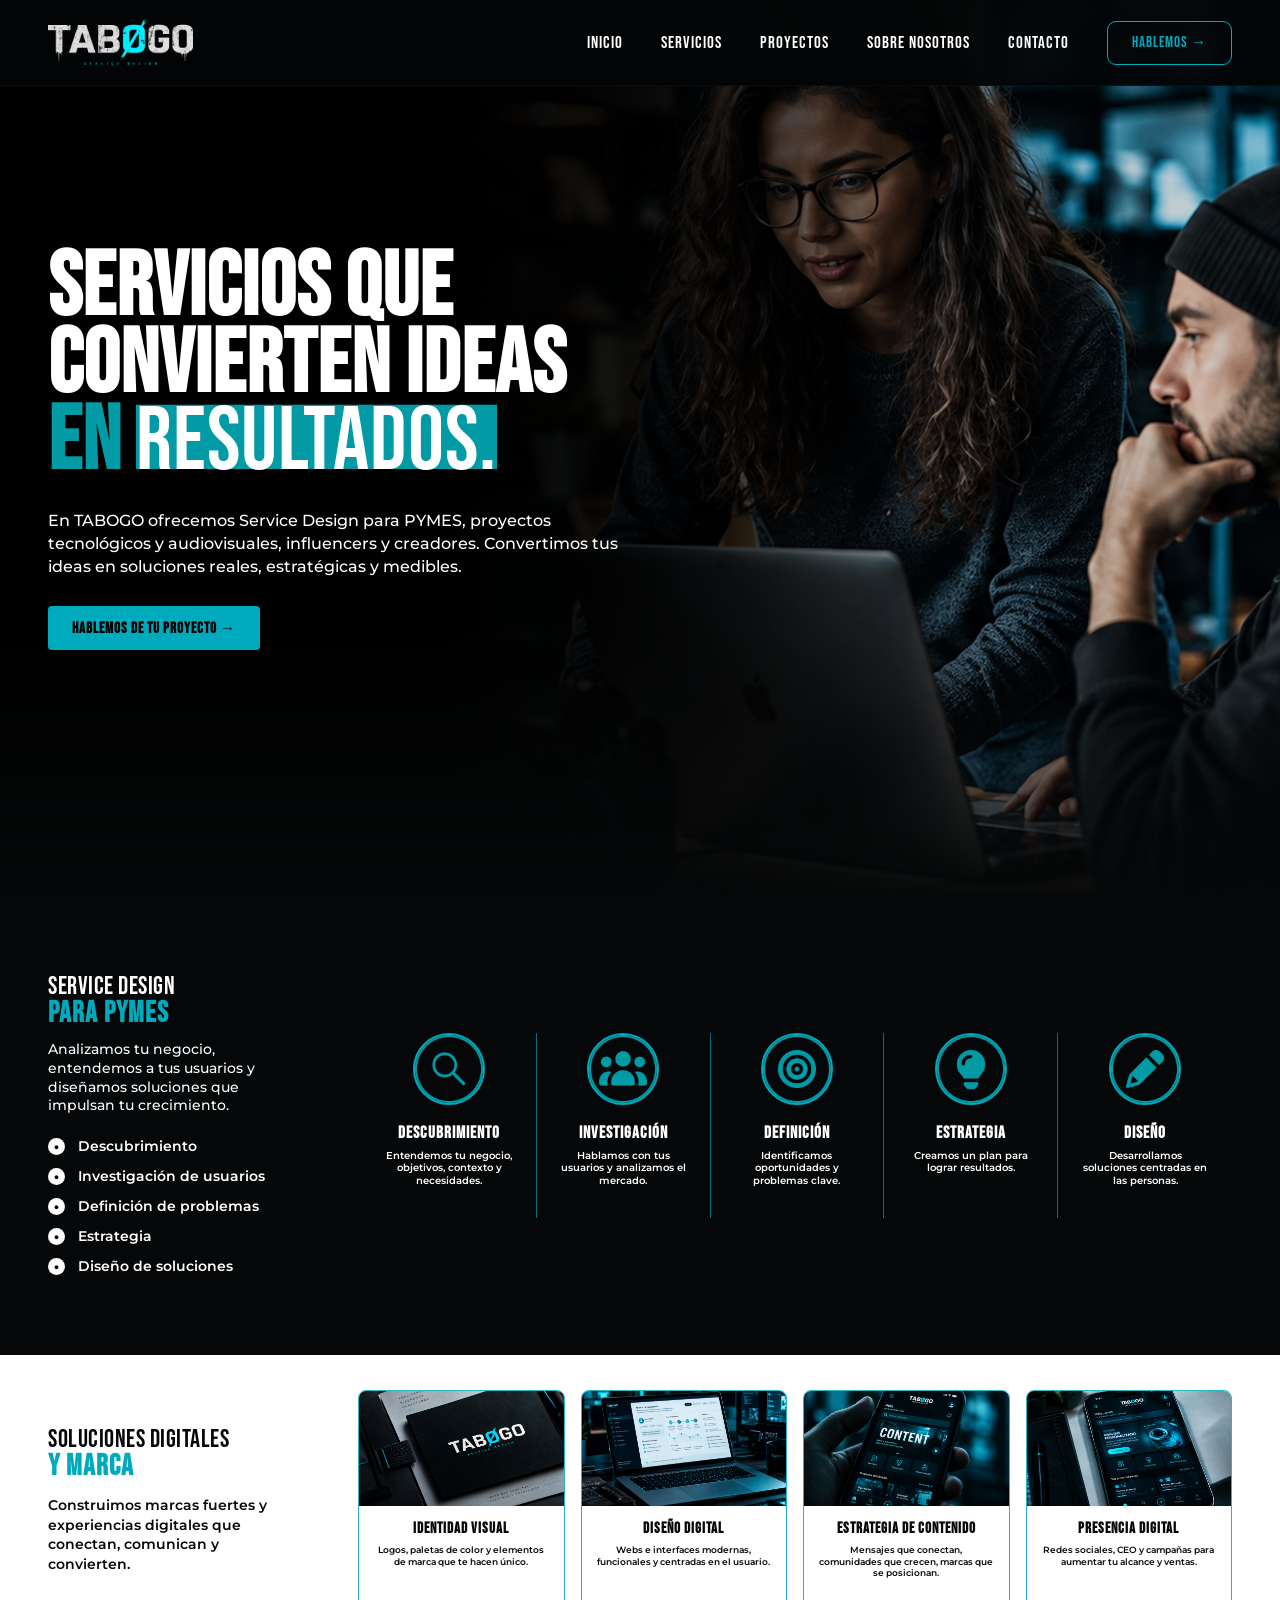
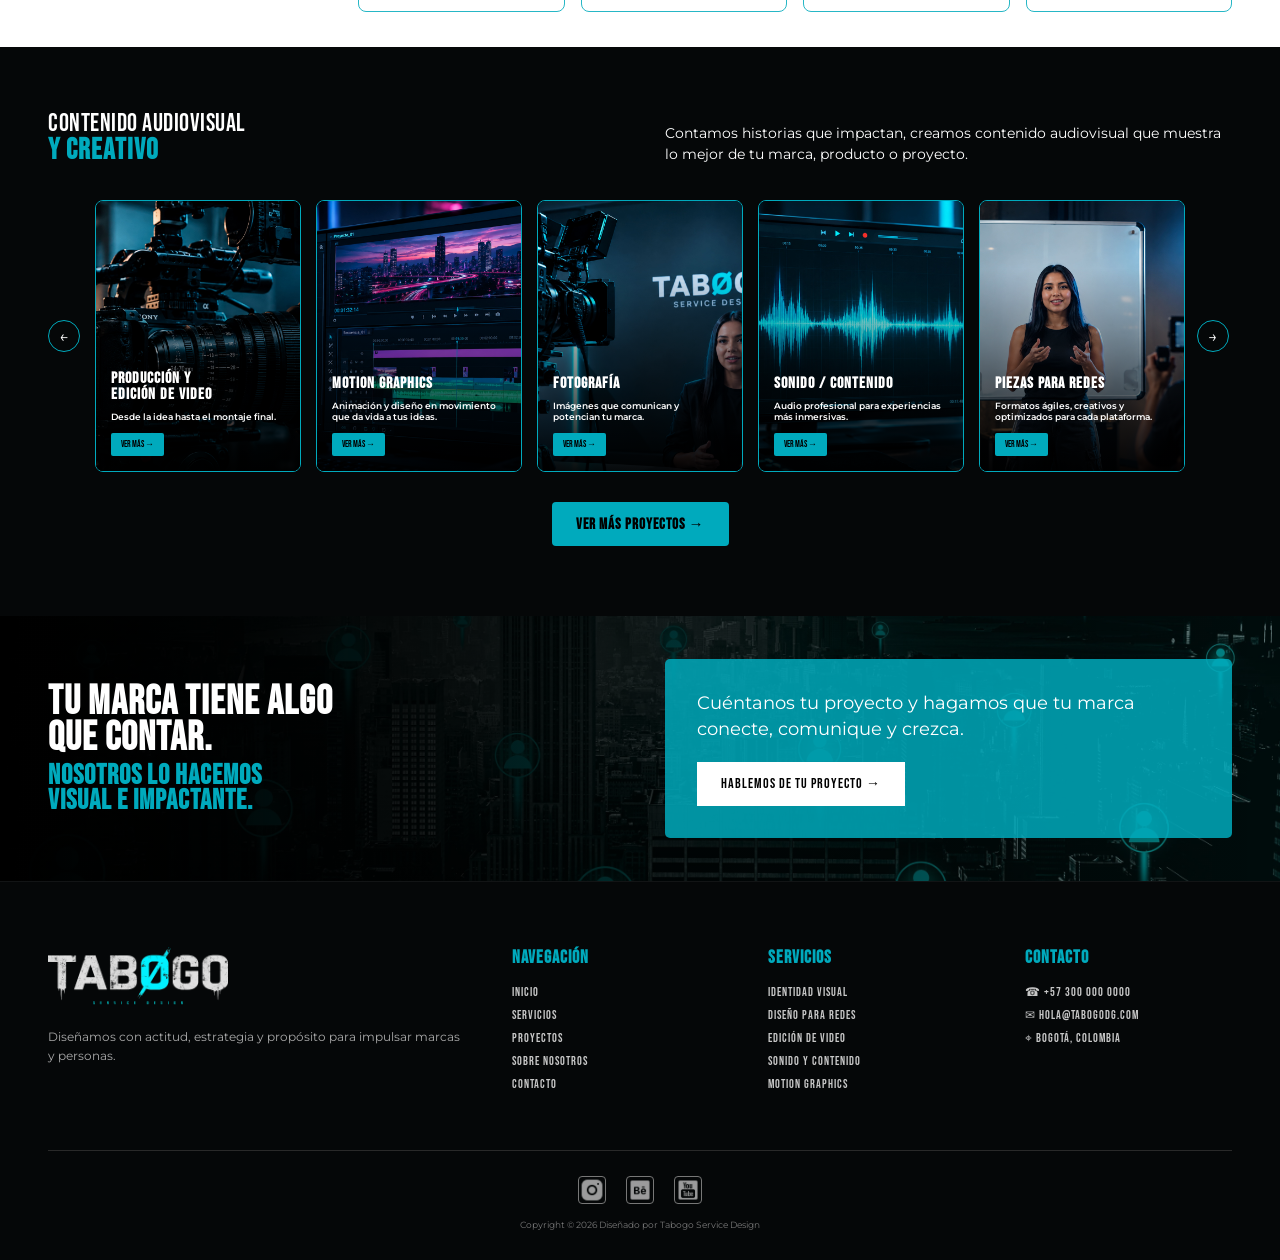
<file: servicios.html>
<!DOCTYPE html>
<html lang="es">

<head>

    <meta charset="UTF-8">

    <meta
        name="viewport"
        content="width=device-width, initial-scale=1.0"
    >

    <meta
        name="description"
        content="Servicios de TABOGO. Service Design, identidad visual, diseño digital, estrategia de contenido y producción audiovisual."
    >

    <title>Servicios | TABOGO</title>

    <!-- FUENTES -->

    <link rel="preconnect" href="https://fonts.googleapis.com">

    <link
        rel="preconnect"
        href="https://fonts.gstatic.com"
        crossorigin
    >

    <link
        href="https://fonts.googleapis.com/css2?family=Bebas+Neue&family=Montserrat:wght@400;500;600;700&display=swap"
        rel="stylesheet"
    >

    <link
        rel="stylesheet"
        href="styles.css"
    >

</head>


<body>


    <!-- header -->

    <header class="site-header">

        <article class="container header-container">

            <a
                href="index.html"
                class="site-logo"
            >

                <img
                    src="assets/logo.png"
                    alt="TABOGO"
                >

            </a>

            <nav
                class="main-navigation"
            >

                <ul class="navigation-list">

                    <li>
                        <a href="index.html">
                            INICIO
                        </a>
                    </li>

                    <li>
                        <a href="servicios.html">
                            SERVICIOS
                        </a>
                    </li>

                    <li>
                        <a href="proyectos.html">
                            PROYECTOS
                        </a>
                    </li>

                    <li>
                        <a href="sobrenosotros.html">
                            SOBRE NOSOTROS
                        </a>
                    </li>

                    <li>
                        <a href="hablemos.html">
                            CONTACTO
                        </a>
                    </li>

                    <li>
                        <a
                            href="hablemos.html"
                            class="button button-outline"
                        >
                            HABLEMOS →
                        </a>
                    </li>

                </ul>

            </nav>

            <button
                class="menu-toggle"
                type="button"
                aria-label="Abrir menú"
                aria-expanded="false"
            >

                <span></span>
                <span></span>
                <span></span>

            </button>


        </article>

    </header>

    <main>


        <!-- hero servicios -->

        <section
            class="servicios-hero"
        >

            <article class="servicios-hero-background"></article>


            <article class="container servicios-hero-container">

                <article class="servicios-hero-content">


                    <h1>

                        SERVICIOS QUE
                        <br>

                        CONVIERTEN IDEAS
                        <br>

                        <span>
                            EN <strong>RESULTADOS.</strong>
                        </span>

                    </h1>


                    <p>

                        En TABOGO ofrecemos Service Design para PYMES,
                        proyectos tecnológicos y audiovisuales,
                        influencers y creadores. Convertimos tus ideas
                        en soluciones reales, estratégicas y medibles.

                    </p>


                    <a
                        href="hablemos.html"
                        class="button button-primary"
                    >

                        HABLEMOS DE TU PROYECTO →

                    </a>


                </article>

            </article>

        </section>



        <!-- service design -->

        <section
            class="servicios-design"
        >

            <article class="container servicios-design-container">

                <article class="servicios-design-intro">


                    <header>

                        <span class="servicios-eyebrow">
                            SERVICE DESIGN
                        </span>

                        <h2>
                            PARA PYMES
                        </h2>

                    </header>


                    <p>

                        Analizamos tu negocio, entendemos a tus usuarios
                        y diseñamos soluciones que impulsan tu crecimiento.

                    </p>


                    <ul class="servicios-check-list">

                        <li>
                            <span >●</span>
                            Descubrimiento
                        </li>

                        <li>
                            <span>●</span>
                            Investigación de usuarios
                        </li>

                        <li>
                            <span>●</span>
                            Definición de problemas
                        </li>

                        <li>
                            <span >●</span>
                            Estrategia
                        </li>

                        <li>
                            <span>●</span>
                            Diseño de soluciones
                        </li>

                    </ul>


                </article>

                <article class="servicios-design-steps">


                    <article class="servicios-design-step">

                        <figure>

                            <span
                                class="servicios-step-icon"
                            >
                                <img src="assets/servicios-descubrimiento.png" alt="">
                            </span>

                        </figure>

                        <h3>
                            DESCUBRIMIENTO
                        </h3>

                        <p>
                            Entendemos tu negocio, objetivos,
                            contexto y necesidades.
                        </p>

                    </article>



                    <article class="servicios-design-step">

                        <figure>

                            <span
                                class="servicios-step-icon"
                            >
                                <img src="assets/servicios-investigacion.png" alt="">
                            </span>

                        </figure>

                        <h3>
                            INVESTIGACIÓN
                        </h3>

                        <p>
                            Hablamos con tus usuarios y analizamos
                            el mercado.
                        </p>

                    </article>



                    <article class="servicios-design-step">

                        <figure>

                            <span
                                class="servicios-step-icon"
                            >
                                <img src="assets/servicios-definicion.png" alt="">
                            </span>

                        </figure>

                        <h3>
                            DEFINICIÓN
                        </h3>

                        <p>
                            Identificamos oportunidades y problemas
                            clave.
                        </p>

                    </article>



                    <article class="servicios-design-step">

                        <figure>

                            <span
                                class="servicios-step-icon"
                            >
                                <img src="assets/servicios-estrategia.png" alt="">
                            </span>

                        </figure>

                        <h3>
                            ESTRATEGIA
                        </h3>

                        <p>
                            Creamos un plan para lograr resultados.
                        </p>

                    </article>



                    <article class="servicios-design-step">

                        <figure>

                            <span
                                class="servicios-step-icon"
                            >
                                <img src="assets/servicios-diseño.png" alt="">
                            </span>

                        </figure>

                        <h3>
                            DISEÑO
                        </h3>

                        <p>
                            Desarrollamos soluciones centradas
                            en las personas.
                        </p>

                    </article>


                </article>

            </article>

        </section>

        <!-- soluciones digitales -->

        <section
            class="servicios-digital"
        >

            <article class="container servicios-digital-container">

                <article class="servicios-digital-intro">

                    <span class="servicios-eyebrow servicios-eyebrow-dark">
                        SOLUCIONES DIGITALES
                    </span>

                    <h2>
                        Y MARCA
                    </h2>

                    <p>

                        Construimos marcas fuertes y experiencias
                        digitales que conectan, comunican y convierten.

                    </p>

                </article>

                <article class="servicios-digital-grid">

                    <article class="servicios-digital-card">

                        <figure>

                            <img
                                src="assets/identidad.jpg"
                                alt="Identidad visual de marca"
                                loading="lazy"
                            >

                            <figcaption>

                                <h3>
                                    IDENTIDAD VISUAL
                                </h3>

                                <p>
                                    Logos, paletas de color y elementos
                                    de marca que te hacen único.
                                </p>

                            </figcaption>

                        </figure>

                    </article>


                    <article class="servicios-digital-card">

                        <figure>

                            <img
                                src="assets/diseno-digital2.jpg"
                                alt="Diseño digital e interfaces"
                                loading="lazy"
                            >

                            <figcaption>

                                <h3>
                                    DISEÑO DIGITAL
                                </h3>

                                <p>
                                    Webs e interfaces modernas,
                                    funcionales y centradas en el usuario.
                                </p>

                            </figcaption>

                        </figure>

                    </article>

                    <article class="servicios-digital-card">

                        <figure>

                            <img
                                src="assets/estrategia-contenido.jpg"
                                alt="Estrategia de contenido"
                                loading="lazy"
                            >

                            <figcaption>

                                <h3>
                                    ESTRATEGIA DE CONTENIDO
                                </h3>

                                <p>
                                    Mensajes que conectan, comunidades
                                    que crecen, marcas que se posicionan.
                                </p>

                            </figcaption>

                        </figure>

                    </article>

                    <article class="servicios-digital-card">

                        <figure>

                            <img
                                src="assets/presencia-digital.jpg"
                                alt="Presencia digital"
                                loading="lazy"
                            >

                            <figcaption>

                                <h3>
                                    PRESENCIA DIGITAL
                                </h3>

                                <p>
                                    Redes sociales, CEO y campañas
                                    para aumentar tu alcance y ventas.
                                </p>

                            </figcaption>

                        </figure>

                    </article>


                </article>

            </article>

        </section>


        <!-- contenido audiovisual -->

        <section
            class="servicios-audiovisual"
        >

            <article class="container">


                <article class="servicios-audiovisual-header">

                    <article>

                        <span class="servicios-eyebrow">
                            CONTENIDO AUDIOVISUAL
                        </span>

                        <h2 id="servicios-audiovisual-title">
                            Y CREATIVO
                        </h2>

                    </article>


                    <p>

                        Contamos historias que impactan, creamos contenido
                        audiovisual que muestra lo mejor de tu marca,
                        producto o proyecto.

                    </p>

                </article>

                <article class="servicios-audiovisual-wrapper">


                    <button
                        class="servicios-carousel-arrow servicios-carousel-prev"
                        type="button"
                    >
                        ←
                    </button>


                    <article class="servicios-audiovisual-grid">

                        <article class="servicios-audiovisual-card">

                            <figure>

                                <img
                                    src="assets/produccion-video.jpg"
                                    alt="Producción y edición de video"
                                    loading="lazy"
                                >

                                <figcaption>

                                    <h3>
                                        PRODUCCIÓN Y
                                        <br>
                                        EDICIÓN DE VIDEO
                                    </h3>

                                    <p>
                                        Desde la idea hasta el montaje final.
                                    </p>

                                    <a href="proyectos.html">
                                        VER MÁS →
                                    </a>

                                </figcaption>

                            </figure>

                        </article>

                        <article class="servicios-audiovisual-card">

                            <figure>

                                <img
                                    src="assets/motion-graphics.jpg"
                                    alt="Motion graphics"
                                    loading="lazy"
                                >

                                <figcaption>

                                    <h3>
                                        MOTION GRAPHICS
                                    </h3>

                                    <p>
                                        Animación y diseño en movimiento
                                        que da vida a tus ideas.
                                    </p>

                                    <a href="proyectos.html">
                                        VER MÁS →
                                    </a>

                                </figcaption>

                            </figure>

                        </article>

                        <article class="servicios-audiovisual-card">

                            <figure>

                                <img
                                    src="assets/fotografia.jpg"
                                    alt="Fotografía profesional"
                                    loading="lazy"
                                >

                                <figcaption>

                                    <h3>
                                        FOTOGRAFÍA
                                    </h3>

                                    <p>
                                        Imágenes que comunican y potencian
                                        tu marca.
                                    </p>

                                    <a href="proyectos.html">
                                        VER MÁS →
                                    </a>

                                </figcaption>

                            </figure>

                        </article>

                        <article class="servicios-audiovisual-card">

                            <figure>

                                <img
                                    src="assets/sonido-contenido.jpg"
                                    alt="Sonido y contenido"
                                    loading="lazy"
                                >

                                <figcaption>

                                    <h3>
                                        SONIDO / CONTENIDO
                                    </h3>

                                    <p>
                                        Audio profesional para experiencias
                                        más inmersivas.
                                    </p>

                                    <a href="proyectos.html">
                                        VER MÁS →
                                    </a>

                                </figcaption>

                            </figure>

                        </article>

                        <article class="servicios-audiovisual-card">

                            <figure>

                                <img
                                    src="assets/piezas-redes.jpg"
                                    alt="Contenido para redes sociales"
                                    loading="lazy"
                                >

                                <figcaption>

                                    <h3>
                                        PIEZAS PARA REDES
                                    </h3>

                                    <p>
                                        Formatos ágiles, creativos y
                                        optimizados para cada plataforma.
                                    </p>

                                    <a href="proyectos.html">
                                        VER MÁS →
                                    </a>

                                </figcaption>

                            </figure>

                        </article>


                    </article>


                    <button
                        class="servicios-carousel-arrow servicios-carousel-next"
                        type="button"
                        aria-label="Siguiente proyecto"
                    >
                        →
                    </button>


                </article>



                <article class="servicios-audiovisual-button">

                    <a
                        href="proyectos.html"
                        class="button button-primary"
                    >
                        VER MÁS PROYECTOS →
                    </a>

                </article>


            </article>

        </section>

        <!-- cta -->

        <section
            class="servicios-cta"
            id="contacto"
        >

            <article class="servicios-cta-background"></article>


            <article class="container servicios-cta-container">


                <article class="servicios-cta-title">

                    <h2>

                        TU MARCA TIENE ALGO
                        <br>
                        QUE CONTAR.

                    </h2>

                    <h3>

                        NOSOTROS LO HACEMOS
                        <br>
                        VISUAL E IMPACTANTE.

                    </h3>

                </article>



                <article class="servicios-cta-box">

                    <p>

                        Cuéntanos tu proyecto y hagamos que
                        tu marca conecte, comunique y crezca.

                    </p>

                    <a
                        href="hablemos.html"
                        class="button button-light"
                    >
                        HABLEMOS DE TU PROYECTO →
                    </a>

                </article>


            </article>

        </section>


    </main>



    <!-- footer -->

    <footer class="site-footer">

        <article class="container">


            <article class="footer-main">

                <section class="footer-brand">

                    <a href="index.html">

                        <img
                            src="assets/logo.png"
                            alt="TABOGO"
                        >

                    </a>

                    <p>
                        Diseñamos con actitud, estrategia y propósito
                        para impulsar marcas y personas.
                    </p>

                </section>

                <nav
                    class="footer-navigation"
                >

                    <h2>
                        NAVEGACIÓN
                    </h2>

                    <ul>

                        <li>
                            <a href="index.html">
                                INICIO
                            </a>
                        </li>

                        <li>
                            <a href="servicios.html">
                                SERVICIOS
                            </a>
                        </li>

                        <li>
                            <a href="proyectos.html">
                                PROYECTOS
                            </a>
                        </li>

                        <li>
                            <a href="sobrenosotros.html">
                                SOBRE NOSOTROS
                            </a>
                        </li>

                        <li>
                            <a href="hablemos.html">
                                CONTACTO
                            </a>
                        </li>

                    </ul>

                </nav>

                <section class="footer-services">

                    <h2>
                        SERVICIOS
                    </h2>

                    <ul>

                        <li>
                            IDENTIDAD VISUAL
                        </li>

                        <li>
                            DISEÑO PARA REDES
                        </li>

                        <li>
                            EDICIÓN DE VIDEO
                        </li>

                        <li>
                            SONIDO Y CONTENIDO
                        </li>

                        <li>
                            MOTION GRAPHICS
                        </li>

                    </ul>

                </section>

                <address class="footer-contact">

                    <h2>
                        CONTACTO
                    </h2>

                    <p>
                        ☎ +57 300 000 0000
                    </p>

                    <p>
                        ✉ hola@tabogodg.com
                    </p>

                    <p>
                        ⌖ BOGOTÁ, COLOMBIA
                    </p>

                </address>


            </article>



            <article class="footer-bottom">


                <nav
                    class="social-navigation"
                >

                    <a
                        href="https://www.instagram.com/tabogo.servicedesign/"
                    >
                        <img src="assets/Instagram.png" alt="">
                    </a>

                    <a
                        href="https://www.behance.net/juliosuarez12"
                    >
                        <img src="assets/Behance.png" alt="">
                    </a>

                    <a
                        href="https://www.youtube.com/@tabogo.servicedesign"
                    >
                        <img src="assets/YouTube.png" alt="">
                    </a>

                </nav>


                <p>
                    Copyright © 2026 Diseñado por Tabogo Service Design
                </p>


            </article>


        </article>

    </footer>



    <!-- javascript -->

    <script>

        const menuButton =
            document.querySelector('.menu-toggle');

        const navigation =
            document.querySelector('.main-navigation');


        if (menuButton && navigation) {

            menuButton.addEventListener(
                'click',
                () => {

                    const isOpen =
                        navigation.classList.toggle('is-open');

                    menuButton.setAttribute(
                        'aria-expanded',
                        isOpen
                    );

                }
            );


            const navigationLinks =
                navigation.querySelectorAll('a');


            navigationLinks.forEach(
                link => {

                    link.addEventListener(
                        'click',
                        () => {

                            navigation.classList.remove(
                                'is-open'
                            );

                            menuButton.setAttribute(
                                'aria-expanded',
                                'false'
                            );

                        }
                    );

                }
            );

        }

    </script>


</body>

</html>
</file>
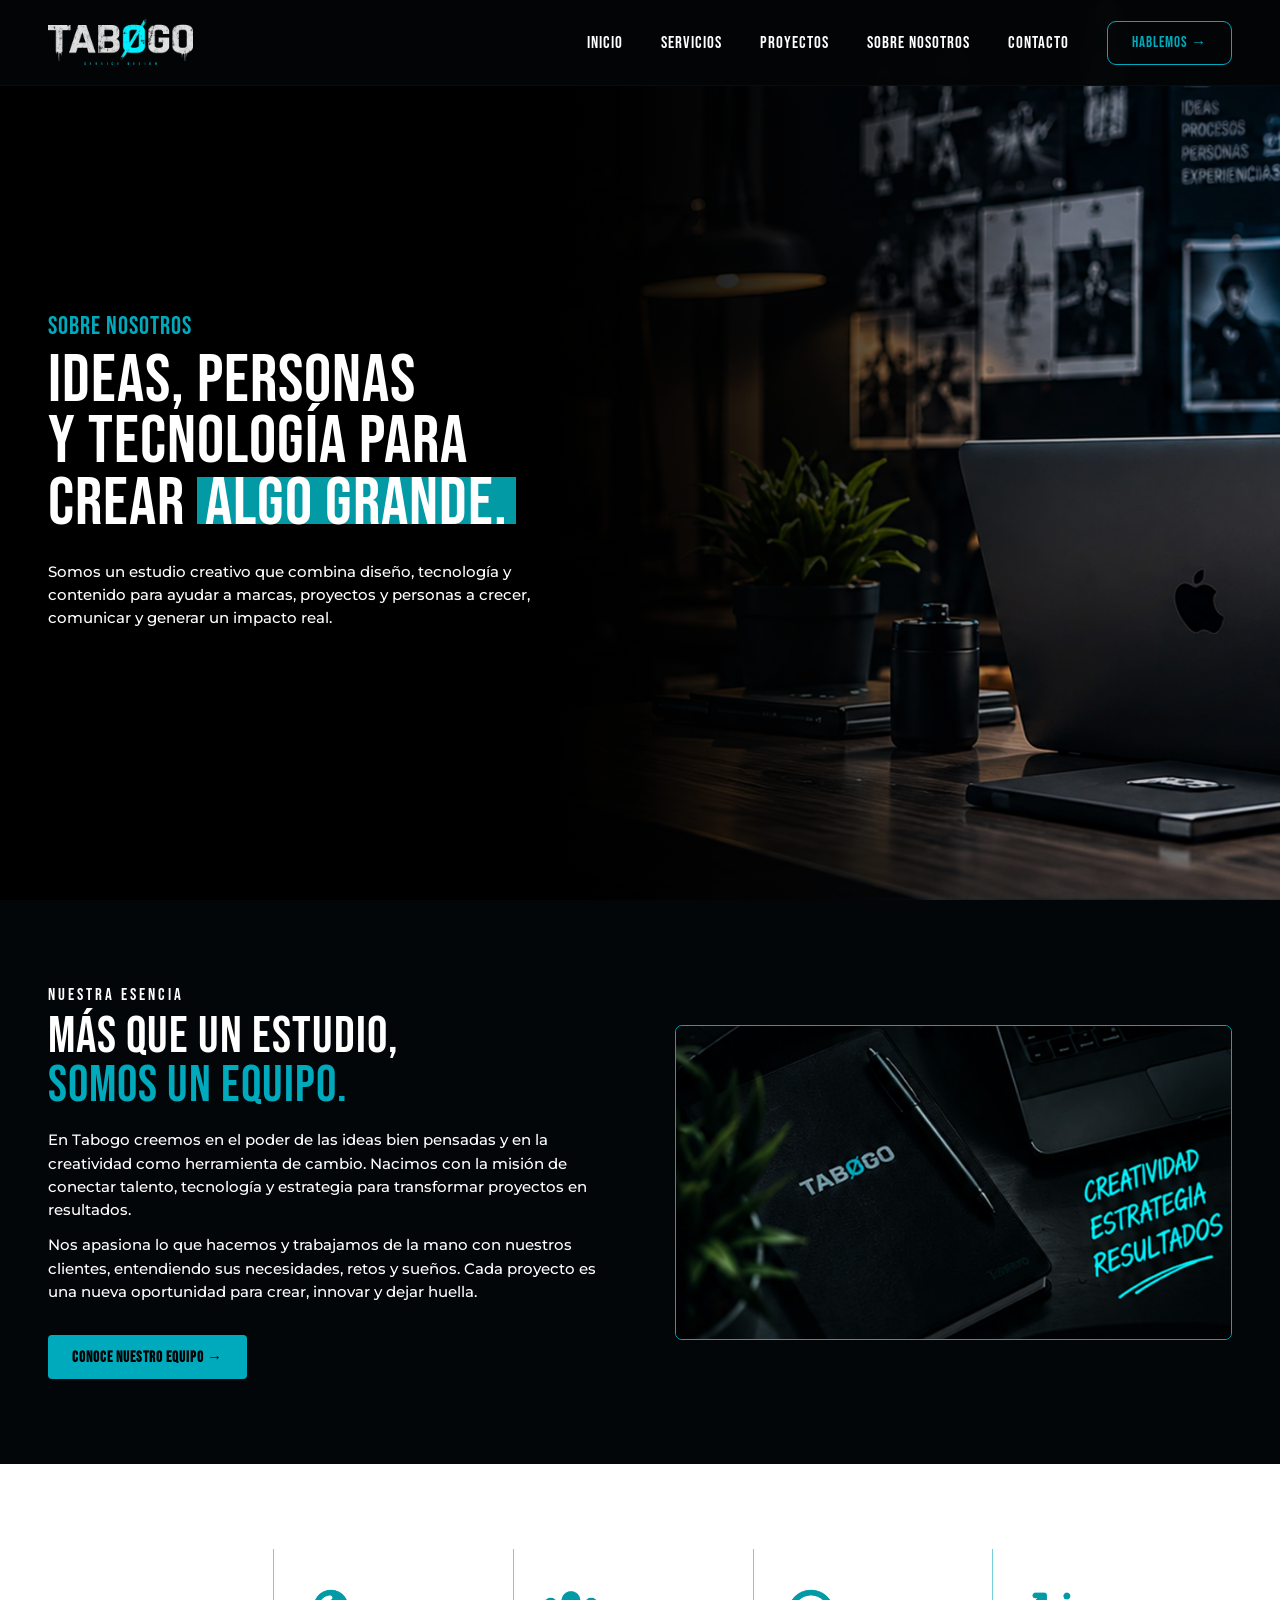
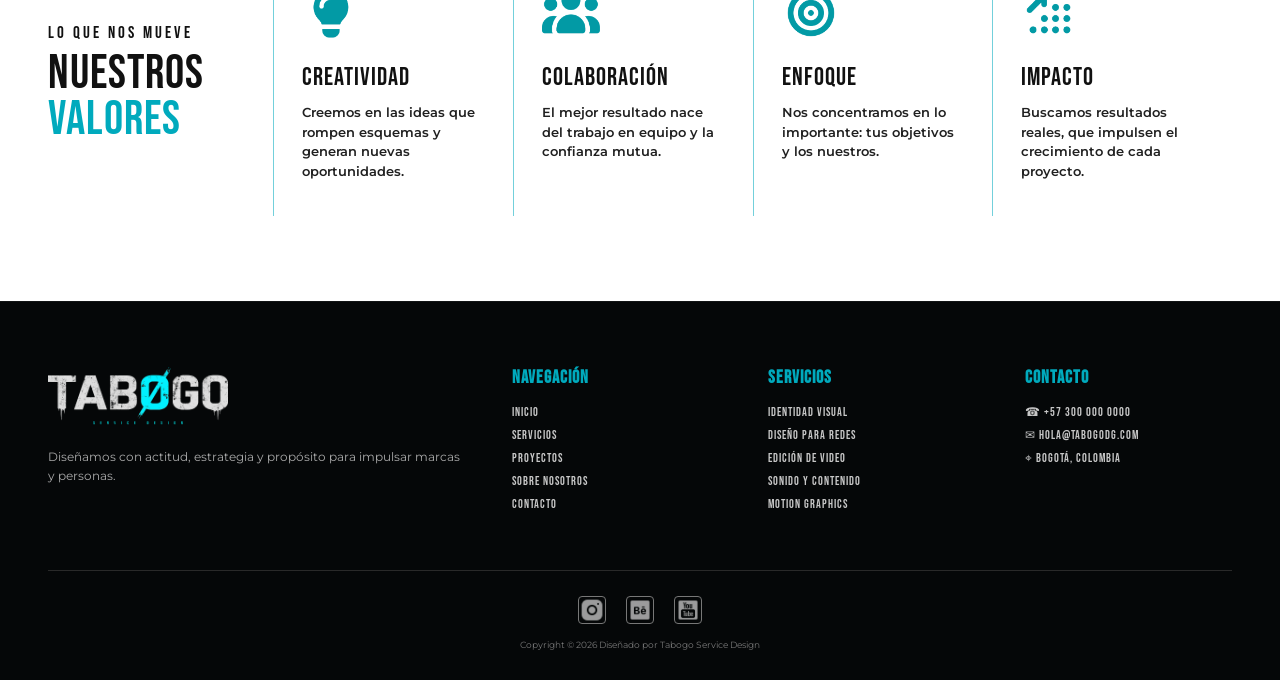
<file: sobrenosotros.html>
<!DOCTYPE html>
<html lang="es">

<head>
    <meta charset="UTF-8">
    <meta name="viewport" content="width=device-width, initial-scale=1.0">

    <title>Sobre Nosotros | TABOGO</title>

    <link rel="preconnect" href="https://fonts.googleapis.com">
    <link rel="preconnect" href="https://fonts.gstatic.com" crossorigin>

    <link href="https://fonts.googleapis.com/css2?family=Bebas+Neue&family=Montserrat:wght@400;500;600;700&display=swap" rel="stylesheet">

    <link rel="stylesheet" href="styles.css">
</head>

<body>

    <!-- header -->

    <header class="site-header">

        <article class="container header-container">

            <a href="index.html" class="site-logo">
                <img src="assets/logo.png" alt="TABOGO">
            </a>

            

            <nav class="main-navigation">

                <ul class="navigation-list">

                    <li>
                        <a href="index.html">INICIO</a>
                    </li>

                    <li>
                        <a href="servicios.html">SERVICIOS</a>
                    </li>

                    <li>
                        <a href="proyectos.html">PROYECTOS</a>
                    </li>

                    <li>
                        <a href="sobrenosotros.html" class="active">
                            SOBRE NOSOTROS
                        </a>
                    </li>

                    <li>
                        <a href="hablemos.html">CONTACTO</a>
                    </li>

                    <li>
                        <a href="hablemos.html" class="button button-outline">
                            HABLEMOS →
                        </a>
                    </li>

                </ul>

            </nav>
            

            <button
                class="menu-toggle"
                type="button"
                aria-label="Abrir menú"
                aria-expanded="false"
            >

                <span></span>
                <span></span>
                <span></span>

            </button>

        </article>

    </header>


    <main>

        <!-- hero -->

        <section class="sobre-hero">

            <article class="sobre-hero-overlay"></article>

            <article class="container sobre-hero-container">

                <article class="sobre-hero-content">

                    <span class="sobre-eyebrow">
                        SOBRE NOSOTROS
                    </span>

                    <h1>
                        IDEAS, PERSONAS<br>
                        Y TECNOLOGÍA PARA<br>
                        CREAR
                        <span>ALGO GRANDE.</span>
                    </h1>

                    <p>
                        Somos un estudio creativo que combina diseño,
                        tecnología y contenido para ayudar a marcas,
                        proyectos y personas a crecer, comunicar y generar
                        un impacto real.
                    </p>

                </article>

            </article>

        </section>

        <!-- nuestra esencia -->

        <section class="sobre-esencia">

            <article class="container sobre-esencia-grid">

                <article class="sobre-esencia-content">

                    <span class="sobre-section-label">
                        NUESTRA ESENCIA
                    </span>

                    <h2>
                        MÁS QUE UN ESTUDIO,<br>
                        <span>SOMOS UN EQUIPO.</span>
                    </h2>

                    <p>
                        En Tabogo creemos en el poder de las ideas bien
                        pensadas y en la creatividad como herramienta de
                        cambio. Nacimos con la misión de conectar talento,
                        tecnología y estrategia para transformar proyectos
                        en resultados.
                    </p>

                    <p>
                        Nos apasiona lo que hacemos y trabajamos de la mano
                        con nuestros clientes, entendiendo sus necesidades,
                        retos y sueños. Cada proyecto es una nueva oportunidad
                        para crear, innovar y dejar huella.
                    </p>

                    <a href="#" class="button button-primary">
                        CONOCE NUESTRO EQUIPO →
                    </a>

                </article>


                <article class="sobre-esencia-image">

                    <img
                        src="assets/sobre-nosotros-esencia.jpg"
                        alt="Espacio creativo de TABOGO"
                    >

                </article>

            </article>

        </section>

        <!-- valores -->

        <section
            class="sobre-valores"         
        >

            <article class="container sobre-valores-container">

                <article class="sobre-valores-intro">

                    <span class="sobre-section-label">
                        LO QUE NOS MUEVE
                    </span>

                    <h2 id="sobre-valores-title">
                        NUESTROS<br>
                        <span>VALORES</span>
                    </h2>

                </article>


                <article class="sobre-valores-list">

                    <article class="sobre-valor">

                        <article class="sobre-valor-icon">
                            <img src="assets/creatividad-sobrenosotros.png" alt="">
                        </article>

                        <h3>
                            CREATIVIDAD
                        </h3>

                        <p>
                            Creemos en las ideas que rompen esquemas y
                            generan nuevas oportunidades.
                        </p>

                    </article>

                    <article class="sobre-valor">

                        <article class="sobre-valor-icon">
                            <img src="assets/colaboracion-sobrenosotros.png" alt="">
                        </article>

                        <h3>
                            COLABORACIÓN
                        </h3>

                        <p>
                            El mejor resultado nace del trabajo en equipo
                            y la confianza mutua.
                        </p>

                    </article>

                    <article class="sobre-valor">

                        <article class="sobre-valor-icon">
                            <img src="assets/enfoque-sobrenosotros.png" alt="">
                        </article>

                        <h3>
                            ENFOQUE
                        </h3>

                        <p>
                            Nos concentramos en lo importante: tus objetivos
                            y los nuestros.
                        </p>

                    </article>

                    <article class="sobre-valor">

                        <article class="sobre-valor-icon">
                            <img src="assets/impacto-sobrenosotros.png" alt="">
                        </article>

                        <h3>
                            IMPACTO
                        </h3>

                        <p>
                            Buscamos resultados reales, que impulsen el
                            crecimiento de cada proyecto.
                        </p>

                    </article>

                </article>

            </article>

        </section>

    </main>


    <!-- footer -->

    <footer class="site-footer">

        <article class="container">


            <article class="footer-main">


                <section class="footer-brand">

                    <a href="index.html">

                        <img
                            src="assets/logo.png"
                            alt="TABOGO"
                        >

                    </a>

                    <p>
                        Diseñamos con actitud, estrategia y propósito
                        para impulsar marcas y personas.
                    </p>

                </section>

                <nav
                    class="footer-navigation"
                    aria-label="Navegación del pie de página"
                >

                    <h2>
                        NAVEGACIÓN
                    </h2>

                    <ul>

                        <li>
                            <a href="index.html">
                                INICIO
                            </a>
                        </li>

                        <li>
                            <a href="servicios.html">
                                SERVICIOS
                            </a>
                        </li>

                        <li>
                            <a href="proyectos.html">
                                PROYECTOS
                            </a>
                        </li>

                        <li>
                            <a href="sobrenosotros.html">
                                SOBRE NOSOTROS
                            </a>
                        </li>

                        <li>
                            <a href="hablemos.html">
                                CONTACTO
                            </a>
                        </li>

                    </ul>

                </nav>

                <section class="footer-services">

                    <h2>
                        SERVICIOS
                    </h2>

                    <ul>

                        <li>
                            IDENTIDAD VISUAL
                        </li>

                        <li>
                            DISEÑO PARA REDES
                        </li>

                        <li>
                            EDICIÓN DE VIDEO
                        </li>

                        <li>
                            SONIDO Y CONTENIDO
                        </li>

                        <li>
                            MOTION GRAPHICS
                        </li>

                    </ul>

                </section>

                <address class="footer-contact">

                    <h2>
                        CONTACTO
                    </h2>

                    <p>
                        ☎ +57 300 000 0000
                    </p>

                    <p>
                        ✉ hola@tabogodg.com
                    </p>

                    <p>
                        ⌖ BOGOTÁ, COLOMBIA
                    </p>

                </address>


            </article>



            <article class="footer-bottom">


                <nav
                    class="social-navigation"
                >

                    <a
                        href="https://www.instagram.com/tabogo.servicedesign/"
                    >
                        <img src="assets/Instagram.png" alt="">
                    </a>

                    <a
                        href="https://www.behance.net/juliosuarez12"
                    >
                        <img src="assets/Behance.png" alt="">
                    </a>

                    <a
                        href="https://www.youtube.com/@tabogo.servicedesign"
                    >
                        <img src="assets/YouTube.png" alt="">
                    </a>

                </nav>


                <p>
                    Copyright © 2026 Diseñado por Tabogo Service Design
                </p>


            </article>


        </article>

    </footer>

    <!-- javascript -->

    <script>

        const menuToggle = document.querySelector('.menu-toggle');
        const navigation = document.querySelector('.main-navigation');

        menuToggle.addEventListener('click', () => {

            navigation.classList.toggle('is-open');

        });

    </script>

</body>

</html>
</file>
<file: styles.css>
* {
    margin: 0;
    padding: 0;
    box-sizing: border-box;
}

html {
    scroll-behavior: smooth;
}

body {
    background: #050708;
    color: #ffffff;
    font-family: "Montserrat", sans-serif;
    overflow-x: hidden;
}

img {
    display: block;
    width: 100%;
}

a {
    color: inherit;
    text-decoration: none;
}

ul {
    list-style: none;
}

button {
    font-family: inherit;
}

:root {

    --black: #050708;
    --dark: #080b0d;

    --white: #ffffff;

    --cyan: #00aabd;
    --cyan-dark: #008d9e;

    --gray: #b9b9b9;

    --border: rgba(0, 193, 211, 0.8);

    --container: 1320px;

}


.container {
    width: min(
        calc(100% - 96px),
        var(--container)
    );

    margin-inline: auto;
}

h1,
h2,
h3,
.eyebrow,
.navigation-list,
.button,
.process-step h3,
.footer-navigation h2,
.footer-services h2,
.footer-contact h2 {
    font-family: "Bebas Neue", sans-serif;
    letter-spacing: 1px;
}

.site-header {

    position: fixed;

    top: 0;
    left: 0;

    width: 100%;

    height: 86px;

    z-index: 1000;

    background: rgba(3, 5, 6, 0.96);

    border-bottom: 1px solid rgba(255, 255, 255, 0.03);

    backdrop-filter: blur(10px);
}

.header-container {

    height: 100%;

    display: flex;

    align-items: center;

    justify-content: space-between;
}

.site-logo {
    width: 145px;
}

.site-logo img {
    width: 100%;
    height: auto;
}


/* NAVIGATION */

.main-navigation {
    height: 100%;
}

.navigation-list {

    display: flex;

    align-items: center;

    gap: 38px;

    height: 100%;

    font-size: 17px;
}

.navigation-list a {

    transition:
        color 0.25s ease,
        opacity 0.25s ease;
}

.navigation-list a:hover {
    color: var(--cyan);
}

.button {

    display: inline-flex;

    align-items: center;

    justify-content: center;

    min-height: 44px;

    padding: 10px 24px;

    font-size: 15px;

    transition:
        background 0.25s ease,
        color 0.25s ease,
        transform 0.25s ease;
}

.button:hover {
    transform: translateY(-2px);
}

.button-outline {

    border: 1px solid var(--cyan);

    border-radius: 9px;

    color: var(--cyan);
}

.button-outline:hover {
    background: var(--cyan);
    color: #000;
}

.menu-toggle {
    display: none;

    width: 38px;
    height: 32px;

    border: 0;

    background: transparent;

    cursor: pointer;

    flex-direction: column;

    justify-content: space-between;
}

.menu-toggle span {

    width: 100%;

    height: 3px;

    background: white;

    display: block;
}


.hero {

    position: relative;

    min-height: 650px;

    padding-top: 86px;

    display: flex;

    align-items: center;

    overflow: hidden;
    height: 100vh;
}

.hero-background {

    position: absolute;

    inset: 0;

    background-image:
        linear-gradient(
            90deg,
            rgba(0, 0, 0, 0.96) 0%,
            rgba(0, 0, 0, 0.84) 0%,
            rgba(0, 0, 0, 0.3) 0%
        ),
        url(assets/hero.jpg);

    background-position: center;

    background-size: cover;

    z-index: -2;
}


.hero::after {

    content: "";

    position: absolute;

    inset: 0;

    background:
        linear-gradient(
            transparent 70%,
            #050708 100%
        );

    z-index: -1;
}


.hero-content {
    max-width: 580px;
}

.hero-content h1 {

    font-size: clamp(
        70px,
        7vw,
        110px
    );

    line-height: 0.88;

    margin-bottom: 28px;
}
.resalt {
    color: var(--white);

    background: linear-gradient(
        to bottom,
        transparent 15%,
        #029AA5 16%,
        #029AA5 75%,
        transparent 75%
    );
    background-position: right;
}
.con {
    display: block;

    width: auto;

    color: #029AA5;
    
}

.hero-content p {

    max-width: 540px;

    font-size: 16px;

    line-height: 1.55;

    margin-bottom: 28px;
}


.hero-actions {

    display: flex;

    align-items: center;

    gap: 24px;
}

.button-primary {

    background: var(--cyan);

    color: #000;

    border-radius: 4px;

    font-weight: 700;
}

.button-primary:hover {
    background: white;
}

.spot-link {

    display: flex;

    align-items: center;

    gap: 10px;

    font-family: "Bebas Neue", sans-serif;

    font-size: 16px;
}

.play-button {

    width: 38px;
    height: 38px;

    border: 2px solid var(--cyan);

    border-radius: 50%;

    display: grid;

    place-items: center;

    color: white;

    font-size: 12px;

    padding-left: 2px;
}

.services {

    background: var(--black);

    padding: 85px 0 100px;
}

.section-header {

    display: grid;

    grid-template-columns: 1fr 1fr;

    gap: 70px;

    align-items: end;

    margin-bottom: 30px;
}

.eyebrow {

    display: block;

    color: white;

    font-size: 24px;

    line-height: 1;
}

.section-header h2 {

    color: var(--cyan);

    font-size: 28px;

    line-height: 1;

    margin-top: 5px;
}

.section-header p {

    max-width: 560px;

    font-size: 15px;

    line-height: 1.55;

    justify-self: end;
}

.services-grid {

    display: grid;

    grid-template-columns:  1fr  1fr 1.85fr;

    grid-template-rows:  180px 180px;

    gap: 14px;
}




.service-card {

    position: relative;

    overflow: hidden;

    border: 1px solid var(--border);

    border-radius: 9px;

    min-height: 160px;

    isolation: isolate;
}


.service-card--identity {
    grid-column: 1;
    grid-row: 1;
}

.service-card--digital {
    grid-column: 2;
    grid-row: 1;
}

.service-card--sound {
    grid-column: 1 / 3;
    grid-row: 2;
}

.service-card--video {
    grid-column: 3;
    grid-row: 1;
}

.service-card--motion {
    grid-column: 3;
    grid-row: 2;
}

.service-image {

    position: absolute;

    inset: 0;

    z-index: -2;
}

.service-image img {

    width: 100%;
    height: 100%;

    object-fit: cover;

    transition:
        transform 0.5s ease;
}

.service-card:hover img {
    transform: scale(1.05);
}

.service-overlay {

    position: absolute;

    inset: 0;

    z-index: -1;

    background:
        linear-gradient(
            90deg,
            rgba(0, 0, 0, 0.95),
            rgba(0, 0, 0, 0.58)
        );
}

.service-content {

    position: relative;

    z-index: 2;

    padding: 35px 48px;

    max-width: 390px;
}


.service-card--sound .service-content,
.service-card--video .service-content,
.service-card--motion .service-content {

    max-width: 480px;
}

.service-content h3 {

    font-size: 20px;

    margin-bottom: 5px;
}

.service-content p {

    font-size: 14px;

    line-height: 1.18;

    margin-bottom: 15px;

    color: #e5e5e5;
}

.service-content a {

    color: var(--cyan);

    font-family: "Bebas Neue", sans-serif;

    font-size: 15px;

    letter-spacing: 1px;
}

.process {

    background: white;

    color: #050505;

    padding: 80px 0;
}

.process-container {

    display: grid;

    grid-template-columns: 220px 1fr;

    column-gap: 35px;

    align-items: start;
}

.process-intro .eyebrow {
    color: #111;
}

.process-intro h2 {

    font-size: 47px;

    line-height: 0.93;

    margin-top: 7px;
}

.process-intro h2 span {
    color: var(--cyan);
}

.process-list {

    display: grid;

    grid-template-columns:
        repeat(5, 1fr);

    gap: 8px;
}

.process-step {

    border: 1px solid #29b8c8;

    border-radius: 8px;

    padding: 16px 12px;

    text-align: center;

    min-height: 185px;
}

.process-icon {

    display: block;

    font-size: 28px;

    line-height: 1;

    margin-bottom: 12px;
}

.process-step h3 {

    font-size: 19px;

    margin-bottom: 6px;
}

.process-step p {

    font-size: 11px;

    line-height: 1.4;
}

.process-container > .button {

    grid-column: 2;

    justify-self: center;

    margin-top: 25px;
}

.projects {

    background: #050708;

    padding: 75px 0 90px;
}

.projects-header {

    display: grid;

    grid-template-columns: 1fr 1fr;

    gap: 60px;

    margin-bottom: 28px;
}

.projects-header h2 {

    font-size: 29px;

    color: var(--cyan);

    line-height: 1;
}

.projects-header p {

    max-width: 570px;

    font-size: 15px;

    line-height: 1.5;

    justify-self: end;
}

.projects-grid {

    display: grid;

    grid-template-columns:
        repeat(4, 1fr);

    gap: 12px;
}

.project-card {

    border: 1px solid var(--cyan);

    border-radius: 8px;

    overflow: hidden;
}

.project-card figure {

    position: relative;

    height: 225px;

    overflow: hidden;
}

.project-card img {

    width: 100%;
    height: 100%;

    object-fit: cover;

    transition:
        transform 0.4s ease;
}

.project-card:hover img {
    transform: scale(1.06);
}

.project-card figure::after {

    content: "";

    position: absolute;

    inset: 0;

    background:
        linear-gradient(
            transparent 35%,
            rgba(0, 0, 0, 0.92)
        );
}

.project-card figcaption {

    position: absolute;

    z-index: 2;

    inset: auto 15px 15px 15px;
}

.project-card h3 {

    font-size: 31px;

    line-height: 0.85;

    margin-bottom: 15px;
}

.project-card figcaption span {

    font-family: "Bebas Neue", sans-serif;

    font-size: 11px;

    letter-spacing: 1px;
}

.projects-action {

    display: flex;

    justify-content: center;

    margin-top: 28px;
}

.cta {

    position: relative;

    min-height: 270px;

    display: flex;

    align-items: center;

    overflow: hidden;
}

.cta-background {

    position: absolute;

    inset: 0;

    z-index: -1;

    background-image:
        linear-gradient(
            90deg,
            rgba(0, 0, 0, 0.8),
            rgba(0, 0, 0, 0.45)
        ),
        url(assets/cta.jpg);

    background-size: cover;

    background-position: center;
}

.cta-container {

    display: grid;

    grid-template-columns: 1fr 1fr;

    gap: 50px;

    align-items: center;
}

.cta-content h2 {

    font-size: 40px;

    line-height: 0.9;
}

.cta-content h3 {

    color: var(--cyan);

    font-size: 27px;

    line-height: 0.9;

    margin-top: 6px;
}

.cta-box {

    background: rgba(0, 180, 198, 0.82);

    padding: 35px;

    border-radius: 4px;

    max-width: 600px;

    justify-self: end;
}

.cta-box p {

    font-size: 19px;

    line-height: 1.45;

    margin-bottom: 20px;
}

.button-light {

    background: white;

    color: black;

    font-size: 14px;
}

.site-footer {

    background: #050708;

    padding: 65px 0 30px;

    border-top: 1px solid rgba(255,255,255,0.05);
}

.footer-main {

    display: grid;

    grid-template-columns:
        2fr
        1fr
        1fr
        1fr;

    gap: 50px;

    padding-bottom: 50px;
}

.footer-brand img {

    width: 180px;

    margin-bottom: 20px;
}

.footer-brand p {

    color: #aaa;

    font-size: 12px;

    line-height: 1.6;

    max-width: 420px;
}

.footer-main h2 {

    color: var(--cyan);

    font-size: 18px;

    margin-bottom: 17px;
}

.footer-main li,
.footer-contact p {

    font-family: "Bebas Neue", sans-serif;

    font-size: 12px;

    letter-spacing: 1px;

    margin-bottom: 8px;

    color: #c7c7c7;
}

.footer-navigation a:hover {
    color: var(--cyan);
}

.footer-contact {

    font-style: normal;
}

.footer-bottom {

    border-top: 1px solid #292929;

    padding-top: 25px;

    display: flex;

    align-items: center;

    justify-content: center;

    flex-direction: column;

    gap: 15px;
}

.social-navigation {

    display: flex;

    gap: 20px;
}

.social-navigation a {

    width: 28px;
    height: 28px;

    display: grid;

    place-items: center;

    border: 1px solid #777;

    border-radius: 4px;

    font-size: 11px;
}

.footer-bottom p {

    color: #777;

    font-size: 9px;
}

@media (max-width: 600px) {


    .container {

        width: calc(100% - 48px);

    }
    .site-header {
        height: 64px;
    }


    .site-logo {

        width: 110px;
    }


    .main-navigation {

        position: fixed;

        top: 64px;

        left: 0;

        width: 100%;

        height: calc(100vh - 64px);

        background: #050708;

        transform: translateX(100%);

        transition:
            transform 0.3s ease;

        padding: 45px 25px;
    }


    .main-navigation.is-open {

        transform: translateX(0);

    }


    .navigation-list {

        height: auto;

        flex-direction: column;

        align-items: flex-start;

        gap: 25px;

        font-size: 23px;
    }


    .menu-toggle {

        display: flex;

    }

    .hero {

        min-height: 570px;

        padding-top: 64px;

        align-items: center;
    }


    .hero-background {

        background-image:
            linear-gradient(
                90deg,
                rgba(0,0,0,0.92),
                rgba(0,0,0,0.45)
            ),
            url("assets/hero.jpg");

        background-position: 80% center;
    }


    .hero-content {

        max-width: 100%;
    }


    .hero-content h1 {

        font-size: 61px;

        line-height: 0.87;

        margin-bottom: 20px;
    }


    .hero-content p {

        font-size: 12px;

        line-height: 1.4;

        max-width: 330px;

        margin-bottom: 20px;
    }


    .hero-actions {

        gap: 0;
    }


    .hero-actions .button {

        font-size: 11px;

        min-height: 38px;

        padding: 8px 13px;
    }


    .spot-link {

        display: none;
    }

    .services {

        padding: 55px 0 60px;
    }


    .section-header {

        display: block;

        margin-bottom: 25px;
    }


    .section-header .eyebrow {

        font-size: 20px;
    }


    .section-header h2 {

        font-size: 24px;
    }


    .section-header p {

        display: none;
    }


    .services-grid {
        height: 700px;
        display: grid;

        grid-template-columns:
            1fr 1fr;

        grid-template-rows:
            175px
            175px
            175px
            175px;

        gap: 14px;
    }


    .service-card--identity {

        grid-column: 1;

        grid-row: 1;
    }


    .service-card--digital {

        grid-column: 2;

        grid-row: 1/2;
    }


    .service-card--sound {

        grid-column: 1 / 3;

        grid-row: 2/3;
    }


    .service-card--video {

        grid-column: 1 / 3;

        grid-row: 3/4;
    }


    .service-card--motion {

        grid-column: 1 / 3;

        grid-row: 4/5;
    }


    .service-content {

        padding: 20px 15px;

        max-width: 100%;
    }


    .service-card--identity .service-content,
    .service-card--digital .service-content {

        padding: 18px 15px;
    }


    .service-content h3 {

        font-size: 17px;

        margin-bottom: 5px;
    }


    .service-content p {

        font-size: 12px;

        line-height: 1.15;

        margin-bottom: 10px;
    }


    .service-content a {

        font-size: 12px;
    }


    .service-card--sound .service-content {

        max-width: 280px;
    }


    .service-card--video .service-content,
    .service-card--motion .service-content {

        max-width: 270px;
    }

    .process {

        padding: 50px 0;

        overflow: hidden;
    }


    .process-container {

        display: block;
    }


    .process-intro {

        width: 130px;

        margin-bottom: 25px;
    }


    .process-intro .eyebrow {

        font-size: 15px;
    }


    .process-intro h2 {

        font-size: 32px;
    }


    .process-list {

        display: flex;

        overflow-x: auto;

        gap: 8px;

        padding-bottom: 8px;

        scrollbar-width: none;
    }


    .process-list::-webkit-scrollbar {
        display: none;
    }


    .process-step {

        flex: 0 0 115px;

        min-height: 155px;

        padding: 12px 8px;
    }


    .process-icon {

        font-size: 24px;

        margin-bottom: 8px;
    }


    .process-step h3 {

        font-size: 15px;
    }


    .process-step p {

        font-size: 9px;
    }


    .process-container > .button {

        width: 100%;

        margin-top: 20px;

        font-size: 10px;

        min-height: 35px;
    }

    .projects {

        padding: 55px 0;
    }


    .projects-header {

        display: block;

        margin-bottom: 20px;
    }


    .projects-header h2 {

        font-size: 24px;
    }


    .projects-header p {

        font-size: 11px;

        line-height: 1.5;

        margin-top: 12px;
    }


    .projects-grid {

        display: flex;

        overflow-x: auto;

        gap: 10px;

        scrollbar-width: none;

        padding-bottom: 8px;
    }


    .projects-grid::-webkit-scrollbar {
        display: none;
    }


    .project-card {

        flex: 0 0 145px;
    }


    .project-card figure {

        height: 170px;
    }


    .project-card h3 {

        font-size: 23px;

        margin-bottom: 8px;
    }


    .project-card figcaption span {

        font-size: 8px;
    }


    .projects-action {

        margin-top: 18px;
    }


    .projects-action .button {

        font-size: 10px;
    }

    .cta {

        min-height: 360px;
    }


    .cta-container {

        display: flex;

        flex-direction: column;

        align-items: stretch;

        gap: 20px;
    }


    .cta-content h2 {

        font-size: 29px;
    }


    .cta-content h3 {

        font-size: 23px;
    }


    .cta-box {

        padding: 20px;

        width: 100%;
    }


    .cta-box p {

        font-size: 13px;

        margin-bottom: 15px;
    }


    .cta-box .button {

        font-size: 10px;
    }

    .about {

        padding: 60px 0;
    }


    .about-header h2 {

        font-size: 40px;
    }


    .about-content {

        grid-template-columns: 1fr;

        gap: 25px;
    }


    .about-content p {

        font-size: 14px;
    }

    .site-footer {

        padding: 50px 0 25px;
    }


    .footer-main {

        display: block;
    }


    .footer-brand {

        margin-bottom: 40px;
    }


    .footer-brand img {

        width: 145px;
    }


    .footer-brand p {

        font-size: 10px;

        max-width: 300px;
    }


    .footer-navigation,
    .footer-services,
    .footer-contact {

        padding: 22px 0;

        border-top: 1px solid #292929;
    }


    .footer-main h2 {

        font-size: 17px;

        margin-bottom: 12px;
    }


    .footer-main li,
    .footer-contact p {

        font-size: 10px;
    }


    .footer-bottom {

        margin-top: 10px;
    }

}


/* pagina servicios
----------------------- */

.servicios-hero {

    position: relative;

    min-height: 100vh;

    padding-top: 100px;

    padding-bottom: 100px;
    display: flex;

    align-items: center;

    overflow: hidden;

    background: #050708;
}
.servicios-hero::after {

    content: "";

    position: absolute;

    inset: 0;

    background:
        linear-gradient(
            transparent 70%,
            #050708 100%
        );

    z-index: -1;
}

.servicios-hero-background {

    position: absolute;

    inset: 0;

    z-index: 0;

    background-image:
        linear-gradient(
            90deg,
            rgba(0, 0, 0, 0.98) 0%,
            rgba(0, 0, 0, 0.88) 35%,
            rgba(0, 0, 0, 0.25) 75%,
            rgba(0, 0, 0, 0.15) 100%
        ),
        url("assets/servicios-hero.jpg");

    background-position: center;

    background-size: cover;
}
.servicios-hero-background::after {

    content: "";

    position: absolute;

    inset: 0;

    background:
        linear-gradient(
            transparent 70%,
            #050708 100%
        );

    z-index: -1;
}

.servicios-hero-container {

    position: relative;

    z-index: 2;

    display: flex;

    align-items: center;

    min-height: 534px;
}

.servicios-hero-content {

    width: 100%;

    max-width: 720px;
}

.servicios-hero-content h1 {

    font-family: "Bebas Neue", sans-serif;

    font-size: clamp(
        68px,
        7vw,
        105px
    );

    line-height: 0.86;

    letter-spacing: 1px;

    margin-bottom: 28px;
}

.servicios-hero-content h1 span {

    color: #029AA5;

}

.servicios-hero-content h1 strong {

    color: #ffffff;
    font-weight: 400;
     background: linear-gradient(
        to bottom,
        transparent 15%,
        #029AA5 16%,
        #029AA5 75%,
        transparent 75%
    );
    background-position: right;
}

.servicios-hero-content p {

    max-width: 590px;

    font-size: 16px;

    line-height: 1.45;

    font-weight: 500;

    margin-bottom: 28px;
}

.servicios-design {

    background: #050708;

    padding: 75px 0 80px;
}

.servicios-design-container {

    display: grid;

    grid-template-columns: 260px 1fr;

    gap: 55px;

    align-items: center;
}

.servicios-design-intro {

    max-width: 260px;
}

.servicios-eyebrow {

    display: block;

    color: #ffffff;

    font-family: "Bebas Neue", sans-serif;

    font-size: 25px;

    line-height: 0.95;

    letter-spacing: 0.5px;
}

.servicios-design-intro h2 {

    color: #00aabd;

    font-family: "Bebas Neue", sans-serif;

    font-size: 29px;

    line-height: 1;

    margin-bottom: 12px;
}

.servicios-design-intro > p {

    font-size: 14px;

    line-height: 1.35;

    font-weight: 500;

    margin-bottom: 22px;
}

.servicios-check-list {

    display: flex;

    flex-direction: column;

    gap: 12px;
}

.servicios-check-list li {

    display: flex;

    align-items: center;

    gap: 13px;

    font-size: 14px;

    font-weight: 600;
}

.servicios-check-list li span {

    width: 17px;

    height: 17px;

    display: grid;

    place-items: center;

    border-radius: 50%;

    background: #ffffff;

    color: #050708;

    font-size: 9px;

    flex-shrink: 0;
}

.servicios-design-steps {

    display: grid;

    grid-template-columns:
        repeat(5, 1fr);

    width: 100%;
}

.servicios-design-step {

    min-height: 185px;

    padding: 0 22px;

    border-right: 1px solid rgba(
        0,
        170,
        189,
        0.65
    );

    text-align: center;
}

.servicios-design-step:last-child {

    border-right: none;
}

.servicios-design-step figure {

    margin: 0 0 20px;

    display: flex;

    justify-content: center;
}

.servicios-step-icon {

    width: 72px;

    height: 72px;

    border: 2px solid #00aabd;

    border-radius: 50%;

    display: grid;

    place-items: center;

    color: #00aabd;

    font-family: Arial, sans-serif;

    font-size: 35px;

    font-weight: 700;
}

.servicios-design-step h3 {

    font-family: "Bebas Neue", sans-serif;

    font-size: 17px;

    line-height: 1;

    margin-bottom: 8px;
}

.servicios-design-step p {

    font-size: 10px;

    line-height: 1.25;

    font-weight: 600;
}

.servicios-digital {

    background: #ffffff;

    color: #080808;

    padding: 35px 0;
}

.servicios-digital-container {

    display: grid;

    grid-template-columns: 260px 1fr;

    gap: 50px;

    align-items: center;
}

.servicios-digital-intro {

    max-width: 250px;
}

.servicios-eyebrow-dark {

    color: #050708;
}

.servicios-digital-intro h2 {

    color: #00aabd;

    font-family: "Bebas Neue", sans-serif;

    font-size: 29px;

    line-height: 1;

    margin-bottom: 15px;
}

.servicios-digital-intro p {

    font-size: 14px;

    line-height: 1.4;

    font-weight: 600;
}

.servicios-digital-grid {

    display: grid;

    grid-template-columns:
        repeat(4, 1fr);

    gap: 16px;
}

.servicios-digital-card {

    border: 1px solid #26b7c6;

    border-radius: 8px;

    overflow: hidden;

    background: #ffffff;
}

.servicios-digital-card figure {

    margin: 0;
}

.servicios-digital-card figure > img {

    width: 100%;

    height: 115px;

    object-fit: cover;
}

.servicios-digital-card figcaption {

    padding: 15px 14px 18px;

    min-height: 105px;

    text-align: center;
}

.servicios-digital-card h3 {

    font-family: "Bebas Neue", sans-serif;

    font-size: 15px;

    line-height: 1;

    margin-bottom: 8px;
}

.servicios-digital-card p {

    font-size: 9px;

    line-height: 1.25;

    font-weight: 600;
}

.servicios-audiovisual {

    background: #050708;

    padding: 65px 0 70px;
}

.servicios-audiovisual-header {

    display: grid;

    grid-template-columns: 1fr 1fr;

    gap: 50px;

    align-items: end;

    margin-bottom: 35px;
}

.servicios-audiovisual-header h2 {

    font-family: "Bebas Neue", sans-serif;

    color: #00aabd;

    font-size: 29px;

    line-height: 1;
}

.servicios-audiovisual-header > p {

    max-width: 570px;

    justify-self: end;

    font-size: 14px;

    line-height: 1.5;
}

.servicios-audiovisual-wrapper {

    display: grid;

    grid-template-columns: 35px 1fr 35px;

    gap: 12px;

    align-items: center;
}

.servicios-audiovisual-grid {

    display: grid;

    grid-template-columns:
        repeat(5, 1fr);

    gap: 15px;

    min-width: 0;
}

.servicios-audiovisual-card {

    border: 1px solid #00aabd;

    border-radius: 8px;

    overflow: hidden;

    background: #050708;
}

.servicios-audiovisual-card figure {

    position: relative;

    height: 270px;

    margin: 0;

    overflow: hidden;
}

.servicios-audiovisual-card img {

    position: absolute;

    inset: 0;

    width: 100%;

    height: 100%;

    object-fit: cover;

    transition:
        transform 0.4s ease;
}

.servicios-audiovisual-card:hover img {

    transform: scale(1.06);
}

.servicios-audiovisual-card figure::after {

    content: "";

    position: absolute;

    inset: 0;

    background:
        linear-gradient(
            transparent 25%,
            rgba(0, 0, 0, 0.95) 100%
        );
}

.servicios-audiovisual-card figcaption {

    position: absolute;

    z-index: 2;

    left: 15px;

    right: 15px;

    bottom: 15px;
}

.servicios-audiovisual-card h3 {

    font-family: "Bebas Neue", sans-serif;

    font-size: 16px;

    line-height: 1;

    margin-bottom: 8px;
}

.servicios-audiovisual-card p {

    font-size: 9px;

    line-height: 1.25;

    font-weight: 600;

    margin-bottom: 10px;
}

.servicios-audiovisual-card a {

    display: inline-flex;

    padding: 6px 10px;

    background: #00aabd;

    color: #000000;

    font-family: "Bebas Neue", sans-serif;

    font-size: 9px;

    border-radius: 2px;
}

.servicios-carousel-arrow {

    width: 32px;

    height: 32px;

    border: 1px solid #00aabd;

    border-radius: 50%;

    background: transparent;

    color: #ffffff;

    display: grid;

    place-items: center;

    cursor: pointer;

    font-size: 16px;

    transition:
        background 0.25s ease,
        color 0.25s ease;
}

.servicios-carousel-arrow:hover {

    background: #00aabd;

    color: #000000;
}

.servicios-audiovisual-button {

    display: flex;

    justify-content: center;

    margin-top: 30px;
}

.servicios-cta {

    position: relative;

    min-height: 265px;

    display: flex;

    align-items: center;

    overflow: hidden;
}

.servicios-cta-background {

    position: absolute;

    inset: 0;

    z-index: 0;

    background-image:
        linear-gradient(
            90deg,
            rgba(0, 0, 0, 0.82),
            rgba(0, 0, 0, 0.35)
        ),
        url("assets/cta.jpg");

    background-position: center;

    background-size: cover;
}

.servicios-cta-container {

    position: relative;

    z-index: 2;

    display: grid;

    grid-template-columns: 1fr 1fr;

    gap: 50px;

    align-items: center;
}

.servicios-cta-title h2 {

    font-family: "Bebas Neue", sans-serif;

    font-size: 40px;

    line-height: 0.9;
}

.servicios-cta-title h3 {

    font-family: "Bebas Neue", sans-serif;

    font-size: 28px;

    line-height: 0.9;

    color: #00aabd;

    margin-top: 7px;
}

.servicios-cta-box {

    justify-self: end;

    width: min(
        100%,
        570px
    );

    padding: 32px;

    border-radius: 5px;

    background:
        rgba(
            0,
            174,
            192,
            0.83
        );
}

.servicios-cta-box p {

    font-size: 18px;

    line-height: 1.4;

    margin-bottom: 20px;
}

@media (max-width: 600px) {



    .servicios-hero {

        min-height: 560px;

        padding-top: 64px;
    }


    .servicios-hero-background {

        background-image:
            linear-gradient(
                90deg,
                rgba(0, 0, 0, 0.94),
                rgba(0, 0, 0, 0.48)
            ),
            url("assets/servicios-hero.jpg");

        background-position: 55% center;
    }


    .servicios-hero-container {

        min-height: 496px;

        align-items: center;
    }


    .servicios-hero-content {

        max-width: 360px;
    }


    .servicios-hero-content h1 {

        font-size: 52px;

        line-height: 0.87;

        margin-bottom: 20px;
    }


    .servicios-hero-content p {

        max-width: 335px;

        font-size: 11px;

        line-height: 1.4;

        margin-bottom: 20px;
    }


    .servicios-hero-content .button {

        min-height: 38px;

        padding: 8px 14px;

        font-size: 10px;
    }

    .servicios-design {

        padding: 55px 0 60px;

        overflow: hidden;
    }


    .servicios-design-container {

        display: block;
    }


    .servicios-design-intro {

        max-width: 300px;

        margin-bottom: 35px;
    }


    .servicios-eyebrow {

        font-size: 20px;
    }


    .servicios-design-intro h2 {

        font-size: 24px;
    }


    .servicios-design-intro > p {

        font-size: 12px;

        max-width: 270px;
    }


    .servicios-check-list {

        gap: 10px;
    }


    .servicios-check-list li {

        font-size: 12px;

        gap: 10px;
    }


    .servicios-design-steps {

        display: flex;

        overflow-x: auto;

        gap: 0;

        scrollbar-width: none;

        padding-bottom: 8px;
    }


    .servicios-design-steps::-webkit-scrollbar {

        display: none;
    }


    .servicios-design-step {

        flex: 0 0 125px;

        min-height: 165px;

        padding: 0 12px;

        border-right:
            1px solid
            rgba(
                0,
                170,
                189,
                0.65
            );
    }


    .servicios-design-step:last-child {

        border-right:
            1px solid
            rgba(
                0,
                170,
                189,
                0.65
            );
    }


    .servicios-step-icon {

        width: 57px;

        height: 57px;

        font-size: 27px;
    }


    .servicios-design-step figure {

        margin-bottom: 14px;
    }


    .servicios-design-step h3 {

        font-size: 13px;
    }


    .servicios-design-step p {

        font-size: 8px;
    }


    .servicios-digital {

        padding: 45px 0 50px;

        overflow: hidden;
    }


    .servicios-digital-container {

        display: block;
    }


    .servicios-digital-intro {

        margin-bottom: 22px;

        max-width: 290px;
    }


    .servicios-digital-intro h2 {

        font-size: 24px;
    }


    .servicios-digital-intro p {

        font-size: 11px;

        line-height: 1.45;
    }


    .servicios-digital-grid {

        display: flex;

        overflow-x: auto;

        gap: 10px;

        scrollbar-width: none;

        padding-bottom: 8px;
    }


    .servicios-digital-grid::-webkit-scrollbar {

        display: none;
    }


    .servicios-digital-card {

        flex: 0 0 125px;
    }


    .servicios-digital-card figure > img {

        height: 92px;
    }


    .servicios-digital-card figcaption {

        min-height: 115px;

        padding: 12px 9px;
    }


    .servicios-digital-card h3 {

        font-size: 13px;
    }


    .servicios-digital-card p {

        font-size: 8px;

        line-height: 1.3;
    }

    .servicios-audiovisual {

        padding: 50px 0 55px;

        overflow: hidden;
    }


    .servicios-audiovisual-header {

        display: block;

        margin-bottom: 25px;
    }


    .servicios-audiovisual-header h2 {

        font-size: 24px;
    }


    .servicios-audiovisual-header > p {

        margin-top: 12px;

        font-size: 11px;

        line-height: 1.45;
    }


    .servicios-audiovisual-wrapper {

        display: block;

        position: relative;
    }


    .servicios-audiovisual-grid {

        display: flex;

        overflow-x: auto;

        gap: 10px;

        scrollbar-width: none;

        padding-bottom: 8px;
    }


    .servicios-audiovisual-grid::-webkit-scrollbar {

        display: none;
    }


    .servicios-audiovisual-card {

        flex: 0 0 150px;
    }


    .servicios-audiovisual-card:nth-child(n + 4) {

        display: block;
    }


    .servicios-audiovisual-card figure {

        height: 210px;
    }


    .servicios-audiovisual-card figcaption {

        left: 10px;

        right: 10px;

        bottom: 10px;
    }


    .servicios-audiovisual-card h3 {

        font-size: 13px;
    }


    .servicios-audiovisual-card p {

        font-size: 8px;
    }


    .servicios-audiovisual-card a {

        font-size: 8px;

        padding: 5px 8px;
    }


    .servicios-carousel-arrow {

        display: none;
    }


    .servicios-audiovisual-button {

        margin-top: 20px;
    }


    .servicios-audiovisual-button .button {

        font-size: 10px;
    }


    .servicios-cta {

        min-height: 390px;

        padding: 55px 0;
    }


    .servicios-cta-background {

        background-position: center;
    }


    .servicios-cta-container {

        display: flex;

        flex-direction: column;

        align-items: stretch;

        gap: 25px;
    }


    .servicios-cta-title h2 {

        font-size: 30px;
    }


    .servicios-cta-title h3 {

        font-size: 24px;
    }


    .servicios-cta-box {

        width: 100%;

        padding: 22px;
    }


    .servicios-cta-box p {

        font-size: 13px;

        line-height: 1.4;
    }


    .servicios-cta-box .button {

        font-size: 9px;

        min-height: 37px;
    }

}



/* pagina proyectos
---------------- */

.proyectos-hero {

    position: relative;

    height: 100vh;

    padding-bottom: 100px;

    padding-top: 200px;

    padding-top: 86px;

    display: flex;

    align-items: center;

    overflow: hidden;

    background: #050708;
}

.proyectos-hero-background {

    position: absolute;

    inset: 0;

    z-index: 0;

    background-image:
        linear-gradient(
            90deg,
            rgba(0, 0, 0, 0.98) 0%,
            rgba(0, 0, 0, 0.88) 32%,
            rgba(0, 0, 0, 0.35) 65%,
            rgba(0, 0, 0, 0.15) 100%
        ),
        url("assets/proyectos-hero.jpg");

    background-position: center;

    background-size: cover;
}
.proyectos-hero-background::after {

    content: "";

    position: absolute;

    inset: 0;

    background:
        linear-gradient(
            transparent 70%,
            #050708 100%
        );

    z-index: -1;
}

.proyectos-hero-container {

    position: relative;

    z-index: 2;

    min-height: 514px;

    display: flex;

    align-items: center;
}

.proyectos-hero-content {

    width: 100%;
    padding-top: 100px;


    max-width: 590px;
}

.proyectos-hero-small-title {

    display: block;

    color: #00aabd;

    font-family: "Bebas Neue", sans-serif;

    font-size: 25px;

    line-height: 1;
}

.proyectos-hero-content h1 {

    font-family: "Bebas Neue", sans-serif;

    font-size: clamp(
        65px,
        7vw,
        90px
    );

    line-height: 0.86;

    letter-spacing: 1px;

    margin-bottom: 25px;
}

.proyectos-hero-content h1 span {

    color: var(--white);
     background: linear-gradient(
        to bottom,
        transparent 17%,
        #029AA5 15%,
        #029AA5 75%,
        transparent 75%
    );
    background-position: center;
}

.proyectos-hero-content p {

    max-width: 570px;

    font-size: 15px;

    line-height: 1.4;

    font-weight: 500;

    margin-bottom: 15px;
}

.proyectos-listado {

    background: #050708;

    padding: 65px 0 75px;
}

.proyectos-listado-header {

    display: flex;

    justify-content: space-between;

    align-items: flex-end;

    gap: 30px;

    margin-bottom: 25px;
}

.proyectos-eyebrow {

    display: block;

    font-family: "Bebas Neue", sans-serif;

    font-size: 24px;

    line-height: 0.9;

    color: #ffffff;
}

.proyectos-listado-header h2 {

    font-family: "Bebas Neue", sans-serif;

    color: #00aabd;

    font-size: 29px;

    line-height: 1;
}

.proyectos-filtros {

    display: flex;

    flex-wrap: wrap;

    justify-content: flex-end;

    gap: 10px;
}

.proyectos-filtro {

    min-height: 32px;

    padding: 7px 13px;

    border: 1px solid #00aabd;

    background: transparent;

    color: #ffffff;

    font-family: "Bebas Neue", sans-serif;

    font-size: 11px;

    letter-spacing: 0.5px;

    cursor: pointer;

    transition:
        background 0.25s ease,
        color 0.25s ease;
}

.proyectos-filtro:hover,
.proyectos-filtro-activo {

    background: #00aabd;

    color: #000000;
}


.proyectos-grid {

    display: grid;

    grid-template-columns:
        repeat(2, 1fr);

    gap: 2px 15px;
}

.proyectos-card {

    display: grid;

    grid-template-columns: 38% 62%;

    min-height: 265px;

    overflow: hidden;

    border: 1px solid #00aabd;

    border-radius: 7px;

    background: #050708;

    transition:
        opacity 0.25s ease,
        transform 0.25s ease;
}

.proyectos-card:hover {

    transform: translateY(-2px);
}

.proyectos-card.proyecto-oculto {

    display: none;
}

.proyectos-card-image {

    position: relative;

    margin: 0;

    min-height: 265px;

    overflow: hidden;
}

.proyectos-card-image::after {

    content: "";

    position: absolute;

    inset: 0;

    background:
        linear-gradient(
            90deg,
            transparent 55%,
            rgba(0, 0, 0, 0.35)
        );
}

.proyectos-card-image img {

    width: 100%;

    height: 100%;

    object-fit: cover;

    display: block;

    transition:
        transform 0.45s ease;
}

.proyectos-card:hover
.proyectos-card-image img {

    transform: scale(1.05);
}

.proyectos-card-content {

    display: flex;

    flex-direction: column;

    align-items: flex-start;

    justify-content: center;

    padding: 25px 20px;
}

.proyectos-card-category {

    display: inline-block;

    min-width: 145px;

    padding: 5px 10px;

    border: 1px solid #00aabd;

    color: #ffffff;

    text-align: center;

    font-family: "Bebas Neue", sans-serif;

    font-size: 10px;

    line-height: 1;

    margin-bottom: 14px;
}

.proyectos-card-content h3 {

    font-family: "Bebas Neue", sans-serif;

    font-size: 25px;

    line-height: 0.95;

    letter-spacing: 0.5px;

    margin-bottom: 12px;
}

.proyectos-card-content p {

    font-size: 11px;

    line-height: 1.25;

    font-weight: 600;

    max-width: 280px;

    margin-bottom: 15px;
}

.proyectos-card-link {

    display: inline-flex;

    align-items: center;

    justify-content: center;

    padding: 7px 14px;

    background: #00aabd;

    color: #000000;

    font-family: "Bebas Neue", sans-serif;

    font-size: 9px;

    line-height: 1;

    transition:
        background 0.25s ease;
}

.proyectos-card-link:hover {

    background: #ffffff;
}

.proyectos-contacto {

    position: relative;

    min-height: 315px;

    display: flex;

    align-items: center;

    overflow: hidden;
}

.proyectos-contacto-background {

    position: absolute;

    inset: 0;

    z-index: 0;

    background-image:
        linear-gradient(
            90deg,
            rgba(0, 0, 0, 0.96) 0%,
            rgba(0, 0, 0, 0.82) 35%,
            rgba(0, 0, 0, 0.25) 100%
        ),
        url("assets/proyectos-cta.jpg");

    background-position: center;

    background-size: cover;
   
}

.proyectos-contacto-container {

    position: relative;

    z-index: 2;

    max-width: 1440px;
     display: flex;
    justify-content: flex-start;
}

.proyectos-contacto-content {

    max-width: 410px;
}

.proyectos-contacto-content > span {

    display: block;

    font-family: "Bebas Neue", sans-serif;

    font-size: 14px;

    margin-bottom: 4px;
}

.proyectos-contacto-content h2 {

    font-family: "Bebas Neue", sans-serif;

    font-size: 47px;

    line-height: 0.86;

    margin-bottom: 15px;
}

.proyectos-contacto-content h2 strong {

    display: block;

    color: #00aabd;

    font-weight: 400;
}

.proyectos-contacto-content p {

    max-width: 350px;

    font-size: 13px;

    line-height: 1.35;

    font-weight: 600;

    margin-bottom: 20px;
}

.proyectos-impacto {

    position: relative;

    min-height: 260px;

    display: flex;

    align-items: center;

    overflow: hidden;

    background: #050708;
}

.proyectos-impacto-background {

    position: absolute;

    inset: 0;

    z-index: 0;

    background-image:
        linear-gradient(
            90deg,
            rgba(0, 0, 0, 0.88),
            rgba(0, 0, 0, 0.62)
        ),
        url("assets/proyectos-impacto.jpg");

    background-position: right;

    background-size: cover;
}

.proyectos-impacto-container {

    position: relative;

    z-index: 2;

    display: grid;

    grid-template-columns: 230px 1fr;

    gap: 55px;

    align-items: center;
}

.proyectos-impacto-intro {

    max-width: 220px;
}

.proyectos-impacto-intro > span {

    display: block;

    font-family: "Bebas Neue", sans-serif;

    font-size: 24px;

    line-height: 0.9;
}

.proyectos-impacto-intro h2 {

    color: #00aabd;

    font-family: "Bebas Neue", sans-serif;

    font-size: 29px;

    line-height: 1;

    margin-bottom: 12px;
}

.proyectos-impacto-intro p {

    font-size: 11px;

    line-height: 1.35;

    font-weight: 600;
}

.proyectos-estadisticas {

    display: grid;

    grid-template-columns:
        repeat(4, 1fr);
   

}

.proyectos-estadisticas img {

   width: 30px;
   height: 30px;
}

.proyectos-estadistica {

    min-height: 145px;

    display: flex;

    flex-direction: column;

    align-items: center;

    justify-content: center;

    padding: 15px;

    text-align: center;

    border-right:
        1px solid
        rgba(
            0,
            170,
            189,
            0.8
        );
}

.proyectos-estadistica:last-child {

    border-right: none;
}

.proyectos-estadistica-icon {

    color: #00aabd;

    font-size: 35px;

    line-height: 1;

    margin-bottom: 5px;
}

.proyectos-estadistica strong {

    color: #00aabd;

    font-family: "Bebas Neue", sans-serif;

    font-size: 37px;

    line-height: 1;
}

.proyectos-estadistica p {

    color: #ffffff;

    font-family: "Bebas Neue", sans-serif;

    font-size: 12px;

    line-height: 1.05;

    margin-top: 6px;
}

@media (max-width: 600px) {

    .proyectos-hero {

        min-height: 560px;

        padding-top: 64px;
    }


    .proyectos-hero-background {

        background-image:
            linear-gradient(
                90deg,
                rgba(0, 0, 0, 0.95),
                rgba(0, 0, 0, 0.45)
            ),
            url("assets/proyectos-hero.jpg");

        background-position: 50% center;
    }


    .proyectos-hero-container {

        min-height: 496px;
    }


    .proyectos-hero-content {

        max-width: 330px;
    }


    .proyectos-hero-small-title {

        font-size: 19px;
    }


    .proyectos-hero-content h1 {

        font-size: 51px;

        line-height: 0.87;

        margin-bottom: 18px;
    }


    .proyectos-hero-content p {

        max-width: 320px;

        font-size: 10px;

        line-height: 1.4;

        margin-bottom: 20px;
    }


    .proyectos-hero-content .button {

        font-size: 9px;

        min-height: 38px;
    }


    .proyectos-listado {

        padding: 50px 0 55px;

        overflow: hidden;
    }


    .proyectos-listado-header {

        gap: 20px;

        margin-bottom: 22px;
    }


    .proyectos-eyebrow {

        font-size: 20px;
    }


    .proyectos-listado-header h2 {

        font-size: 25px;
    }

    .proyectos-filtros {

        width: 100%;

        flex-wrap: nowrap;

        overflow-x: auto;

        justify-content: flex-start;

        scrollbar-width: none;

        padding-bottom: 5px;
    }

    .proyectos-filtros::-webkit-scrollbar {

        display: none;
    }

    .proyectos-filtro {

        flex: 0 0 auto;

        font-size: 9px;

        min-height: 30px;

        padding: 6px 11px;
    }


    .proyectos-grid {

        display: flex;

        flex-direction: column;

        gap: 12px;
    }


    .proyectos-card {

        grid-template-columns: 39% 61%;

        min-height: 190px;

        border-radius: 6px;
    }


    .proyectos-card-image {

        min-height: 190px;
    }


    .proyectos-card-content {

        padding: 14px 11px;
    }


    .proyectos-card-category {

        min-width: 0;

        width: auto;

        padding: 4px 7px;

        font-size: 7px;

        margin-bottom: 8px;
    }


    .proyectos-card-content h3 {

        font-size: 17px;

        line-height: 0.92;

        margin-bottom: 7px;
    }


    .proyectos-card-content p {

        font-size: 8px;

        line-height: 1.25;

        margin-bottom: 8px;
    }


    .proyectos-card-link {

        padding: 6px 9px;

        font-size: 7px;
    }

    .proyectos-contacto {

        min-height: 370px;

        padding: 55px 0;
    }


    .proyectos-contacto-background {

        background-position: 65% center;
    }


    .proyectos-contacto-content {

        max-width: 320px;
    }


    .proyectos-contacto-content > span {

        font-size: 11px;
    }


    .proyectos-contacto-content h2 {

        font-size: 36px;
    }


    .proyectos-contacto-content p {

        max-width: 290px;

        font-size: 10px;

        line-height: 1.4;
    }


    .proyectos-contacto-content .button {

        font-size: 9px;
    }

    .proyectos-impacto {

        min-height: auto;
    }


    .proyectos-impacto-container {

        display: block;

        padding-top: 50px;

        padding-bottom: 50px;
    }


    .proyectos-impacto-intro {

        max-width: 290px;

        margin-bottom: 35px;
    }


    .proyectos-impacto-intro > span {

        font-size: 20px;
    }


    .proyectos-impacto-intro h2 {

        font-size: 25px;
    }


    .proyectos-impacto-intro p {

        font-size: 10px;
    }


    /* ESTADÍSTICAS */

    .proyectos-estadisticas {

        grid-template-columns:
            repeat(2, 1fr);

        gap: 0;
    }


    .proyectos-estadistica {

        min-height: 130px;

        padding: 15px 8px;

        border-bottom:
            1px solid
            rgba(
                0,
                170,
                189,
                0.7
            );
    }


    .proyectos-estadistica:nth-child(2) {

        border-right: none;
    }


    .proyectos-estadistica:nth-child(3) {

        border-bottom: none;
    }


    .proyectos-estadistica:nth-child(4) {

        border-right: none;

        border-bottom: none;
    }


    .proyectos-estadistica-icon {

        font-size: 27px;
    }


    .proyectos-estadistica strong {

        font-size: 31px;
    }


    .proyectos-estadistica p {

        font-size: 10px;
    }

}



/* pagina hablemos
--------------- */

.contacto-principal {
    background: #050708;
    padding-top: 145px;
    padding-bottom: 65px;
    min-height: 520px;
    height: 100vh;
    display: flex;
    align-items: center;
    background-image: url("assets/contacto-hero.jpg");
    background-size: cover;
    background-position: right center;
}

.contacto-principal-container {
     position: relative;

    z-index: 2;

    min-height: 514px;

    display: flex;

    align-items: center;
}

.contacto-introduccion {
    max-width: 610px;
}

.contacto-eyebrow {
    display: block;
    color: #00aabd;
    font-family: "Bebas Neue", sans-serif;
    font-size: 27px;
    line-height: 1;
    margin-bottom: 3px;
}

.contacto-introduccion h1 {
    width: 100%;
    max-width: 700px;
    font-family: "Bebas Neue", sans-serif;
    font-size: clamp(70px, 7vw, 105px);
    line-height: 0.87;
    letter-spacing: 1px;
    margin-bottom: 25px;
}

.resaltproyect {
    background: linear-gradient(
        to bottom,
        transparent 17%,
        #029AA5 17%,
        #029AA5 75%,
        transparent 75%
    );
    background-position: center;
}

.contacto-introduccion p {
    max-width: 510px;
    font-size: 17px;
    line-height: 1.35;
    font-weight: 600;
}

.contacto-formulario-contenedor {
    width: 100%;
    border: 1px solid #00aabd;
    border-radius: 9px;
    padding: 22px 20px 17px;
    background: rgba(0, 15, 17, 0.55);
    box-sizing: border-box;
}

.contacto-formulario {
    display: grid;
    grid-template-columns: repeat(2, 1fr);
    gap: 13px 17px;
}

.contacto-formulario-campo {
    position: relative;
}

.contacto-formulario-campo label {
    position: absolute;
    width: 1px;
    height: 1px;
    padding: 0;
    margin: -1px;
    overflow: hidden;
    clip: rect(0, 0, 0, 0);
    white-space: nowrap;
    border: 0;
}

.contacto-formulario-campo input,
.contacto-formulario-campo select,
.contacto-formulario-campo textarea {
    width: 100%;
    box-sizing: border-box;
    border: 1px solid #00aabd;
    border-radius: 9px;
    background: #001416;
    color: #ffffff;
    outline: none;
    font-family: "Bebas Neue", sans-serif;
    transition:
        background 0.2s ease,
        border-color 0.2s ease;
}

.contacto-formulario-campo input,
.contacto-formulario-campo select {
    height: 47px;
    padding: 0 15px;
    font-size: 11px;
    letter-spacing: 0.7px;
}

.contacto-formulario-campo textarea {
    min-height: 105px;
    resize: vertical;
    padding: 15px;
    font-family: "Montserrat", sans-serif;
    font-size: 10px;
    line-height: 1.4;
}

.contacto-formulario-campo input::placeholder,
.contacto-formulario-campo textarea::placeholder {
    color: #758486;
    opacity: 1;
}

.contacto-formulario-campo select {
    color: #758486;
    appearance: none;

    background-image:
        linear-gradient(45deg, transparent 50%, #00aabd 50%),
        linear-gradient(135deg, #00aabd 50%, transparent 50%);

    background-position:
        calc(100% - 17px) 20px,
        calc(100% - 12px) 20px;

    background-size:
        5px 5px,
        5px 5px;

    background-repeat: no-repeat;
}

.contacto-formulario-campo input:focus,
.contacto-formulario-campo select:focus,
.contacto-formulario-campo textarea:focus {
    border-color: #ffffff;
    background: #001b1e;
}

.contacto-formulario-mensaje {
    grid-column: 1 / -1;
}

.contacto-formulario-boton {
    grid-column: 1 / -1;
    width: 100%;
    min-height: 43px;
    border: none;
    border-radius: 8px;
    background: #00aabd;
    color: #000000;
    font-family: "Bebas Neue", sans-serif;
    font-size: 22px;
    letter-spacing: 1px;
    cursor: pointer;

    transition:
        background 0.25s ease,
        transform 0.2s ease;
}

.contacto-formulario-boton:hover {
    background: #ffffff;
    transform: translateY(-1px);
}

.contacto-formulario-seguridad {
    grid-column: 1 / -1;
    color: #657174;
    font-size: 9px;
    margin-top: -3px;
}

.contacto-ubicacion {
    position: relative;
    min-height: 380px;
    display: flex;
    align-items: center;
    overflow: hidden;
}

.contacto-ubicacion-fondo {
    position: absolute;
    inset: 0;
    z-index: 0;

    background-image:
        linear-gradient(
            90deg,
            rgba(0, 0, 0, 0.97) 0%,
            rgba(0, 0, 0, 0.92) 31%,
            rgba(0, 0, 0, 0.45) 57%,
            rgba(0, 0, 0, 0.20) 100%
        ),
        url("assets/contacto-mapa.jpg");

    background-size: cover;
    background-position: center;
}

.contacto-ubicacion-container {
      position: relative;

    z-index: 2;

    min-height: 514px;

    display: flex;

    align-items: center;
}

.contacto-ubicacion-contenido {
    max-width: 480px;
    padding-left: 10px;
}

.contacto-ubicacion-eyebrow {
    display: block;
    color: #00aabd;
    font-family: "Bebas Neue", sans-serif;
    font-size: 18px;
    letter-spacing: 1px;
}

.contacto-ubicacion-contenido h2 {
    font-family: "Bebas Neue", sans-serif;
    font-size: 55px;
    line-height: 0.88;
    margin-bottom: 23px;
}

.contacto-ubicacion-contenido h2 strong {
    color: #00aabd;
    font-weight: 400;
}

.contacto-ubicacion-contenido p {
    max-width: 420px;
    font-size: 16px;
    line-height: 1.4;
    font-weight: 600;
    margin-bottom: 22px;
}

.contacto-maps-button {
    min-width: 325px;
}

.contacto-cta {
    position: relative;
    min-height: 270px;
    display: flex;
    align-items: center;
    overflow: hidden;
}

.contacto-cta-fondo {
    position: absolute;
    inset: 0;
    z-index: 0;

    background-image:
        linear-gradient(
            90deg,
            rgba(0, 0, 0, 0.87),
            rgba(0, 0, 0, 0.62)
        ),
        url("assets/contacto-cta.jpg");

    background-size: cover;
    background-position: center;
}

.contacto-cta-container {
    position: relative;
    z-index: 2;
    

    display: grid;
    grid-template-columns: 1fr 1fr;
    align-items: center;

    gap: 60px;
    max-width: 1340px;
}

.contacto-cta-frase h2 {
    font-family: "Bebas Neue", sans-serif;
    font-size: 48px;
    line-height: 0.87;
}

.contacto-cta-frase h2 strong {
    display: block;
    color: #00aabd;
    font-weight: 400;
}

.contacto-cta-contenido {
    max-width: 470px;
}

.contacto-cta-contenido p {
    font-size: 17px;
    line-height: 1.35;
    font-weight: 600;
    margin-bottom: 20px;
}

@media (max-width: 600px) {

    .site-header {
        height: 64px;
    }

    .site-logo {
        width: 110px;
    }

    .main-navigation {
        position: fixed;
        top: 64px;
        left: 0;

        width: 100%;
        height: calc(100vh - 64px);

        background: #050708;

        transform: translateX(100%);
        transition: transform 0.3s ease;

        padding: 45px 25px;
        box-sizing: border-box;
    }

    .main-navigation.is-open {
        transform: translateX(0);
    }

    .navigation-list {
        height: auto;
        flex-direction: column;
        align-items: flex-start;
        gap: 25px;
        font-size: 23px;
    }

    .menu-toggle {
        display: flex;
    }

    .contacto-principal {
        background-color: #008d9e;

        padding-top: 100px;
        padding-bottom: 45px;
        padding-left: 15px;
        padding-right: 15px;

        min-height: auto;
        height: auto;

        align-items: flex-start;


    }

    .contacto-principal-container {
        width: 100%;

        gap: 30px;

        display: flex;
        flex-direction: column;
        justify-content: flex-start;
    }

    .contacto-eyebrow {
        font-size: 19px;
    }

    .contacto-introduccion {
        width: 100%;
        max-width: 100%;
    }

    .contacto-introduccion h1 {
        width: 100%;
        max-width: 100%;

        font-size: 50px;
        line-height: 0.88;

        margin-bottom: 17px;
    }

    .contacto-introduccion h1 span {
        padding: 0 4px;
    }

    .contacto-introduccion p {
        max-width: 330px;
        font-size: 11px;
        line-height: 1.45;
    }

    .contacto-formulario-contenedor {
        width: 100%;
        max-width: 100%;

        padding: 13px 11px 10px;

        border-radius: 8px;
        box-sizing: border-box;
    }

    .contacto-formulario {
        grid-template-columns: 1fr;
        gap: 10px;
    }

    .contacto-formulario-campo input,
    .contacto-formulario-campo select {
        height: 42px;

        font-size: 9px;

        padding: 0 12px;

        border-radius: 8px;
    }

    .contacto-formulario-campo textarea {
        min-height: 105px;

        font-size: 9px;

        padding: 12px;

        border-radius: 8px;
    }

    .contacto-formulario-mensaje {
        grid-column: auto;
    }

    .contacto-formulario-boton {
        grid-column: auto;

        min-height: 39px;

        font-size: 18px;
    }

    .contacto-formulario-seguridad {
        grid-column: auto;

        font-size: 7px;
    }

    .contacto-ubicacion {
        min-height: 450px;
    }

    .contacto-ubicacion-fondo {
        background-image:
            linear-gradient(
                90deg,
                rgba(0, 0, 0, 0.96),
                rgba(0, 0, 0, 0.60)
            ),
            url("assets/contacto-mapa.jpg");

        background-position: 60% center;
    }

    .contacto-ubicacion-container {
        padding: 0 15px;
        box-sizing: border-box;
    }

    .contacto-ubicacion-contenido {
        padding-left: 0;
        max-width: 330px;
    }

    .contacto-ubicacion-eyebrow {
        font-size: 16px;
    }

    .contacto-ubicacion-contenido h2 {
        font-size: 42px;
        line-height: 0.88;
        margin-bottom: 18px;
    }

    .contacto-ubicacion-contenido p {
        max-width: 300px;

        font-size: 10px;
        line-height: 1.45;

        margin-bottom: 20px;
    }

    .contacto-maps-button {
        min-width: 0;

        width: 100%;
        max-width: 300px;

        font-size: 9px;
    }

    .contacto-cta {
        min-height: 330px;

        padding: 50px 15px;

        box-sizing: border-box;
    }

    .contacto-cta-fondo {
        background-position: center;
    }

    .contacto-cta-container {
        width: 100%;

        gap: 30px;
    }

    .contacto-cta-frase h2 {
        font-size: 38px;
        line-height: 0.88;
    }

    .contacto-cta-contenido {
        max-width: 320px;
    }

    .contacto-cta-contenido p {
        font-size: 10px;
        line-height: 1.45;
        margin-bottom: 17px;
    }

    .contacto-cta-contenido .button {
        font-size: 9px;
    }
}

/* 
sobre nosotros
-------------- */

.sobre-hero {
    position: relative;
    
    height: 100vh;

    display: flex;
   
    align-items: center;

    background-image: url("assets/sobre-nosotros-hero.jpg");
   
    background-size: cover;
   
    background-position: center;

    overflow: hidden;
}

.sobre-hero-overlay {
    position: absolute;
   
    inset: 0;

    background:
        linear-gradient(
            90deg,
            rgba(0, 0, 0, 0.98) 0%,
            rgba(0, 0, 0, 0.88) 35%,
            rgba(0, 0, 0, 0.30) 75%,
            rgba(0, 0, 0, 0.15) 100%
        );
}

.sobre-hero-container {
    position: relative;
   
    z-index: 2;
}

.sobre-hero-content {
    max-width: 570px;
  
    padding: 120px 0 80px;
}

.sobre-eyebrow,
.sobre-section-label {
    display: block;

    margin-bottom: 8px;

    color: #00aabd;

    font-family: 'Bebas Neue', sans-serif;
  
    font-size: 25px;
   
    letter-spacing: 1px;
}

.sobre-hero h1 {
    margin: 0 0 25px;

    color: #ffffff;

    font-family: 'Bebas Neue', sans-serif;
   
    font-size: clamp(55px, 5.3vw, 82px);
   
    font-weight: 400;
   
    line-height: 0.91;
}

.sobre-hero h1 span {
    display: inline;

    padding: 0 8px;

    color: #ffffff;
     background: linear-gradient(
        to bottom,
        transparent 17%,
        #029AA5 15%,
        #029AA5 75%,
        transparent 75%
    );
  
    background-position: center;
}

.sobre-hero p {
    max-width: 540px;

    margin: 0;

    color: #ffffff;

    font-family: 'Montserrat', sans-serif;
   
    font-size: 15px;
   
    font-weight: 500;
    
    line-height: 1.55;
}

.sobre-esencia {
    padding: 85px 0;

    background: #030608;
}

.sobre-esencia-grid {
    display: grid;

    grid-template-columns: 1fr 1fr;

    align-items: center;

    gap: 70px;
}

.sobre-esencia-content {
    max-width: 570px;
}

.sobre-section-label {
    color: #ffffff;

    font-size: 17px;
   
    letter-spacing: 3px;
}

.sobre-esencia h2 {
    margin: 0 0 18px;

    color: #ffffff;

    font-family: 'Bebas Neue', sans-serif;
   
    font-size: clamp(48px, 4vw, 68px);
  
    font-weight: 400;
   
    line-height: 0.95;
}

.sobre-esencia h2 span {
    color: #00aabd;
}

.sobre-esencia p {
    margin: 0 0 12px;

    color: #ffffff;

    font-family: 'Montserrat', sans-serif;
   
    font-size: 15px;
   
    font-weight: 500;
  
    line-height: 1.55;
}

.sobre-esencia .button {
    margin-top: 20px;
}

.sobre-esencia-image {
    width: 100%;
}

.sobre-esencia-image img {
    display: block;

    width: 100%;
   
    height: 315px;

    object-fit: cover;

    border: 1px solid #00aabd;
  
    border-radius: 7px;
}

.sobre-valores {
    padding: 85px 0;

    background: #ffffff;
}

.sobre-valores-container {
    display: grid;

    grid-template-columns: 190px 1fr;

    align-items: stretch;

    gap: 35px;
}

.sobre-valores-intro {
    display: flex;

    flex-direction: column;
   
    justify-content: center;
}

.sobre-valores-intro .sobre-section-label {
    color: #111111;
}

.sobre-valores-intro h2 {
    margin: 0;

    color: #111111;

    font-family: 'Bebas Neue', sans-serif;
   
    font-size: 48px;
    
    font-weight: 400;
   
    line-height: 0.95;
}

.sobre-valores-intro h2 span {
    color: #00aabd;
}

.sobre-valores-list {
    display: grid;

    grid-template-columns: repeat(4, 1fr);
}

.sobre-valor {
    min-height: 255px;

    padding: 35px 28px;

    border-left: 1px solid rgba(0, 170, 189, 0.55);
}

.sobre-valor-icon {
    width: 58px;
   
    height: 58px;

    margin-bottom: 20px;

    display: flex;
    
    align-items: center;
   
    justify-content: center;

    color: #00aabd;

    font-size: 40px;

}

.sobre-valor h3 {
    margin: 0 0 10px;

    color: #111111;

    font-family: 'Bebas Neue', sans-serif;
    
    font-size: 25px;
    
    font-weight: 400;
    
    letter-spacing: 1px;
}


.sobre-valor p {
    margin: 0;

    color: #202020;

    font-family: 'Montserrat', sans-serif;
   
    font-size: 13px;
   
    font-weight: 600;
   
    line-height: 1.5;
}




@media (max-width: 600px) {

    /* HERO */

    .sobre-hero {
        min-height: 600px;

        background-position: 62% center;
        background-position: 80% center;
    }


    .sobre-hero-overlay {
        background:
            linear-gradient(
                90deg,
                rgba(0, 0, 0, 0.97) 0%,
                rgba(0, 0, 0, 0.85) 55%,
                rgba(0, 0, 0, 0.45) 100%
            );
    }


    .sobre-hero-content {
        padding: 110px 0 70px;
    }


    .sobre-hero h1 {
        font-size: clamp(52px, 10vw, 72px);
    }


    .sobre-esencia {
        padding: 65px 0;
    }


    .sobre-esencia-grid {
        grid-template-columns: 1fr;
    }


    .sobre-esencia-content {
        max-width: none;
    }


    .sobre-esencia-image img {
        height: 360px;
    }


    .sobre-valores {
        padding: 65px 0;
    }


    .sobre-valores-container {
        grid-template-columns: 1fr;
    }


    .sobre-valores-intro {
        margin-bottom: 20px;
    }


    .sobre-valores-list {
        grid-template-columns: repeat(2, 1fr);
    }


    .sobre-valor {
        min-height: 230px;
    }
    
    .sobre-hero {
        min-height: 650px;
    }


    .sobre-hero-content {
        padding-top: 130px;
    }


    .sobre-hero h1 {
        font-size: 53px;
    }


    .sobre-hero p {
        font-size: 14px;
    }


    .sobre-esencia h2 {
        font-size: 50px;
    }


    .sobre-esencia-image img {
        height: 280px;
    }


    .sobre-valores-list {
        grid-template-columns: 1fr;
    }


    .sobre-valor {
        min-height: auto;

        border-left: 0;
        border-top: 1px solid rgba(0, 170, 189, 0.55);
    }


    .sobre-valor:first-child {
        border-top: 0;
    }

}
</file>
